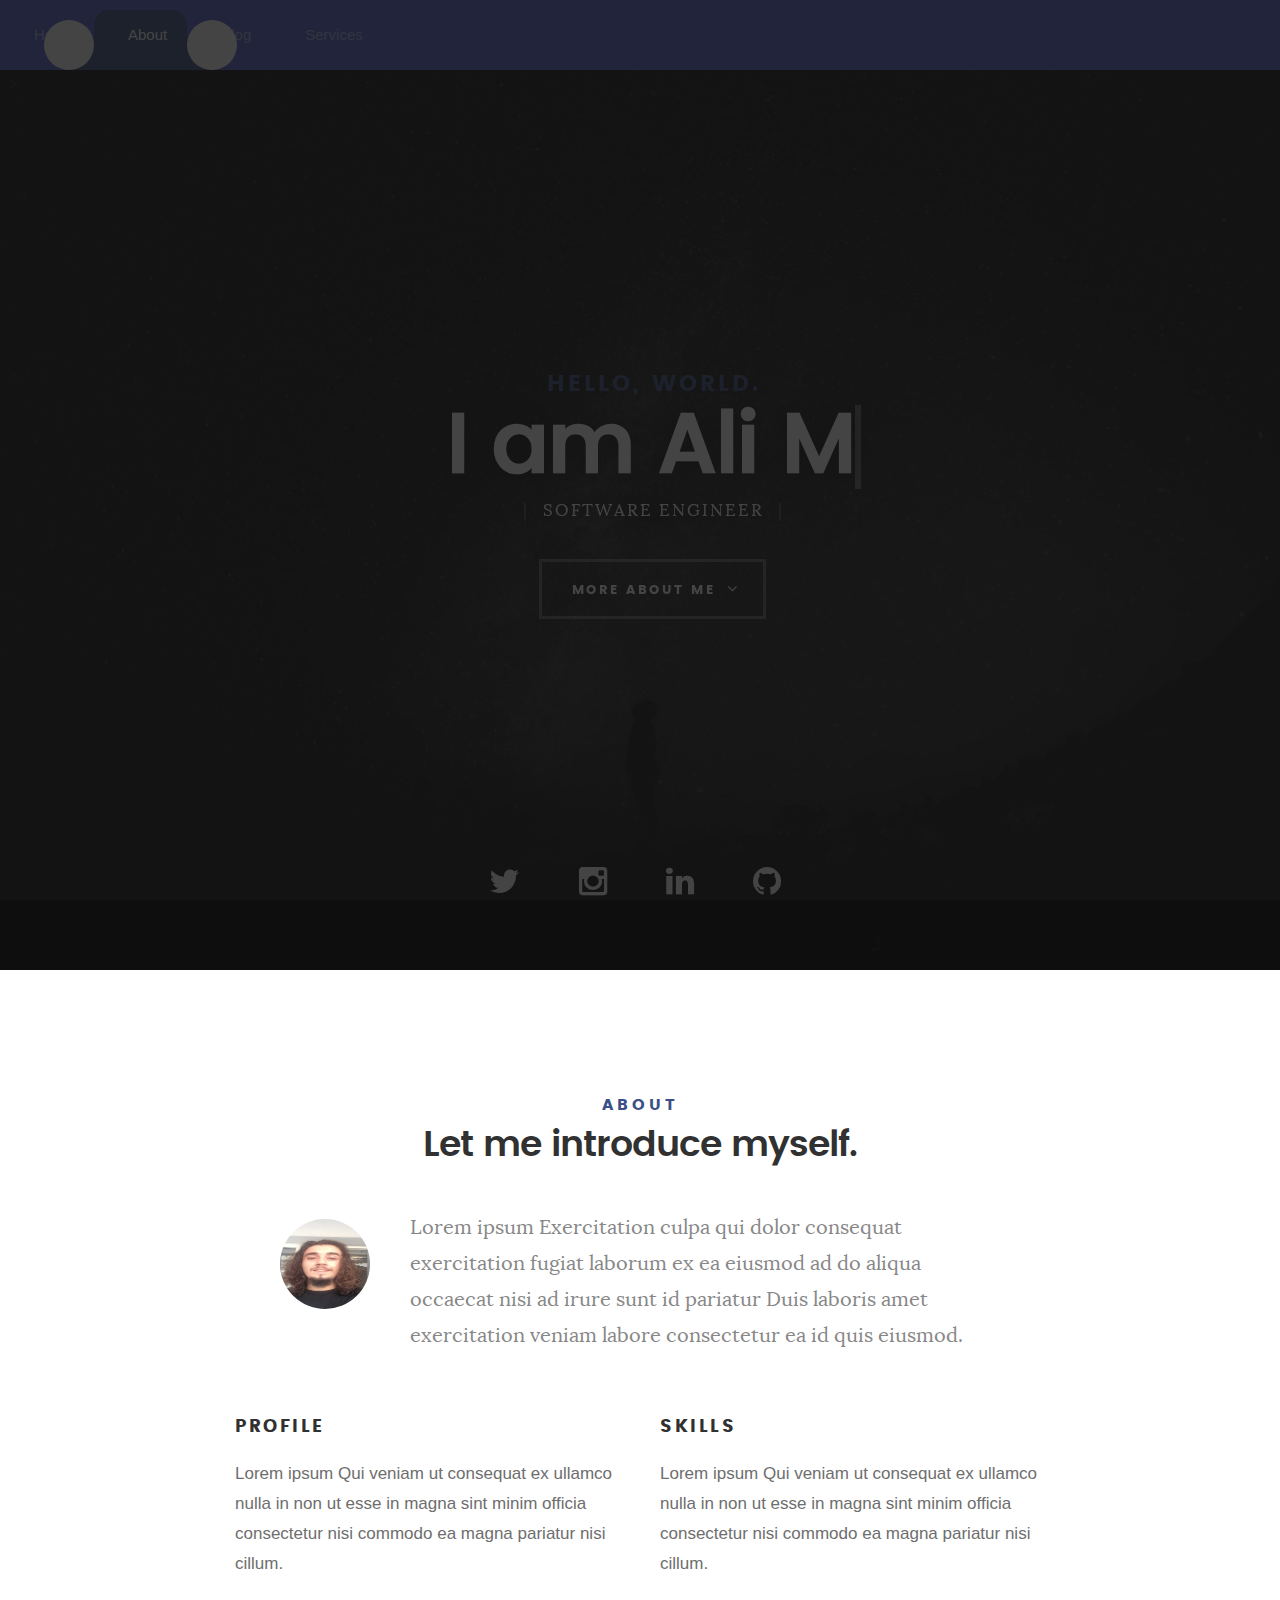
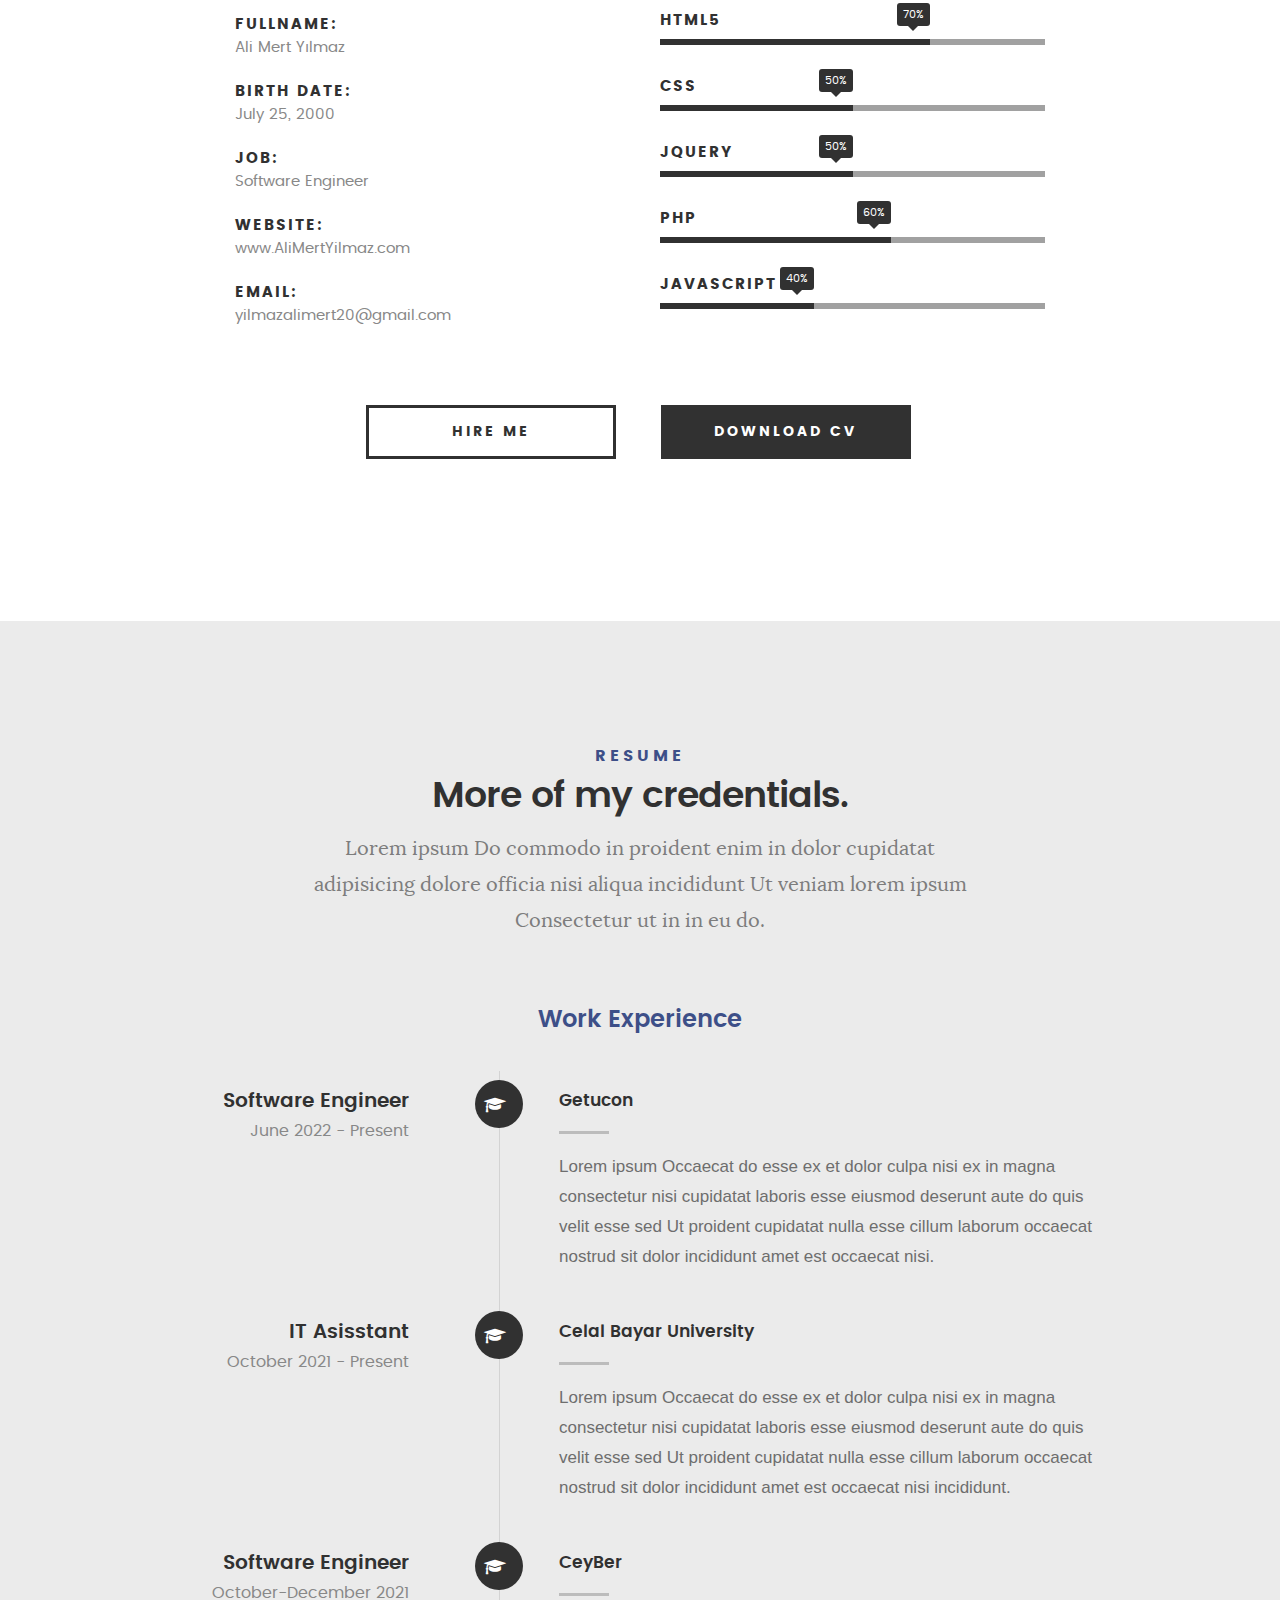
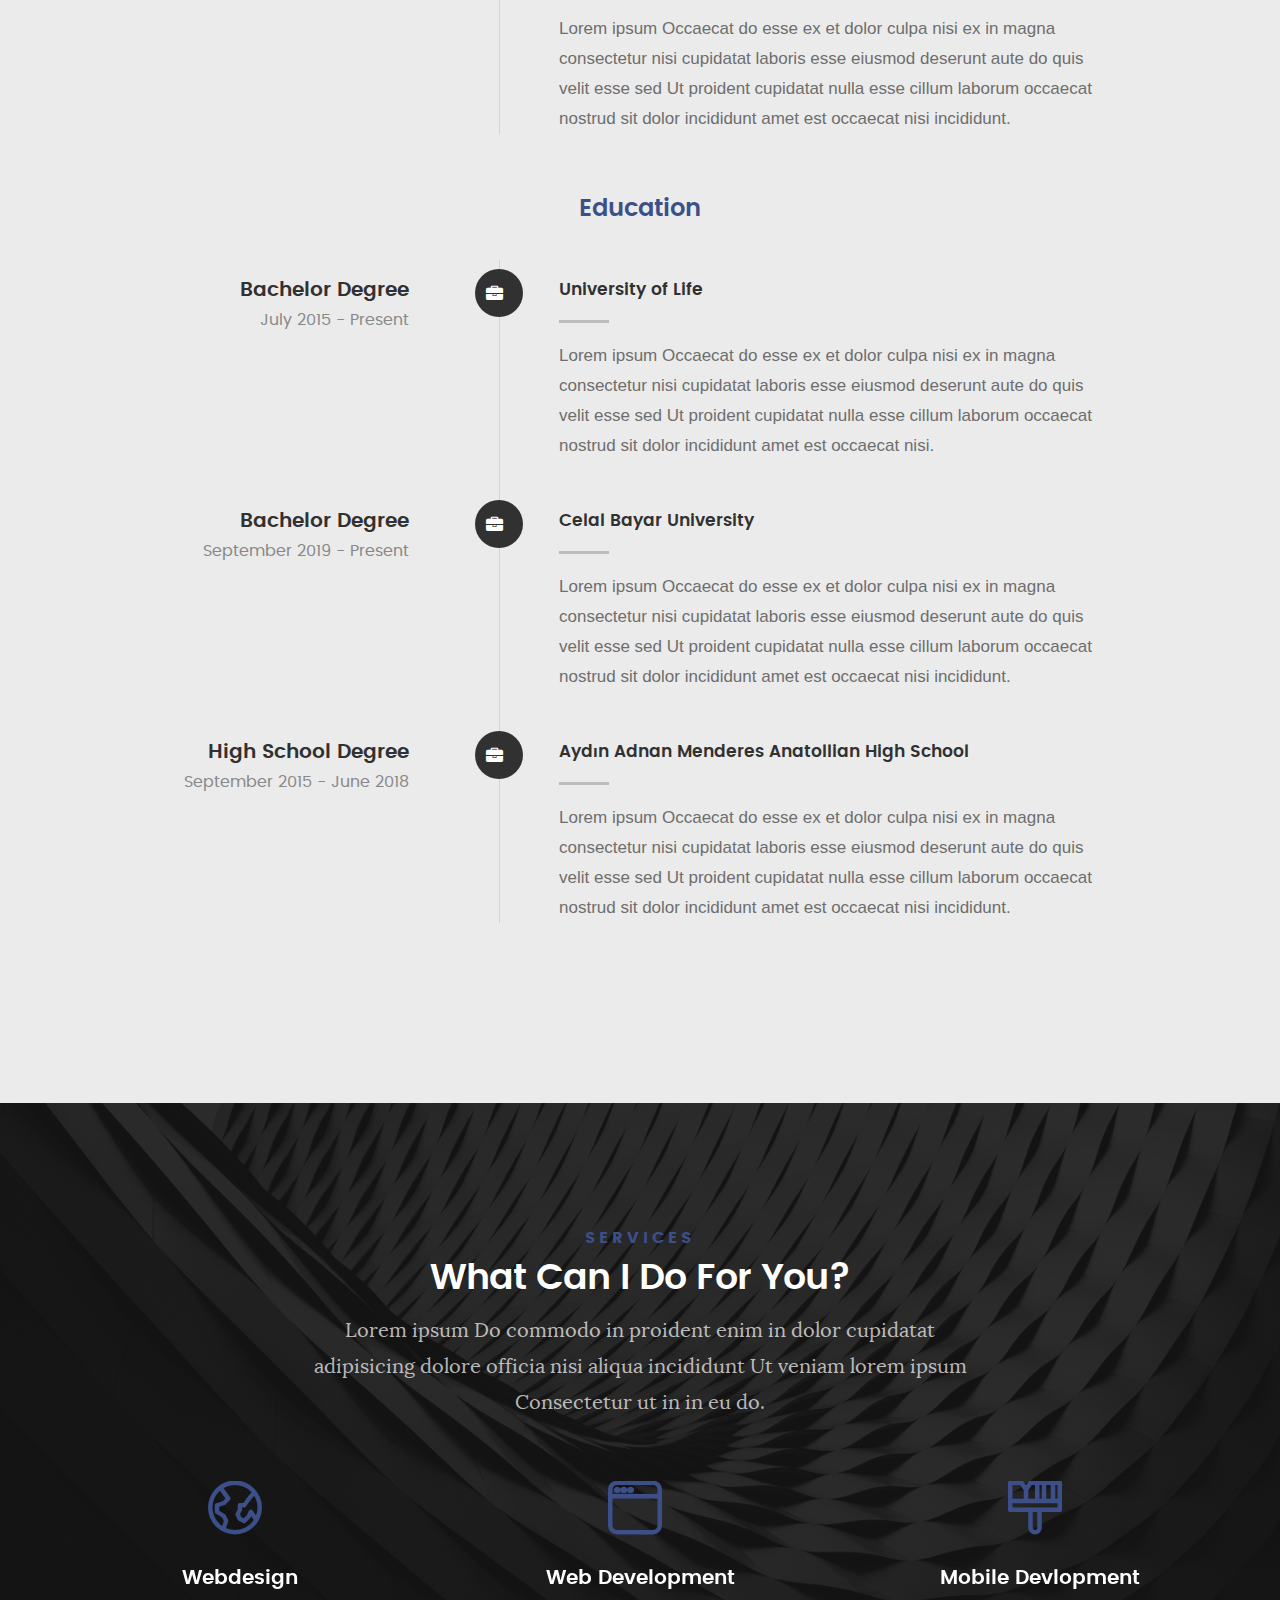
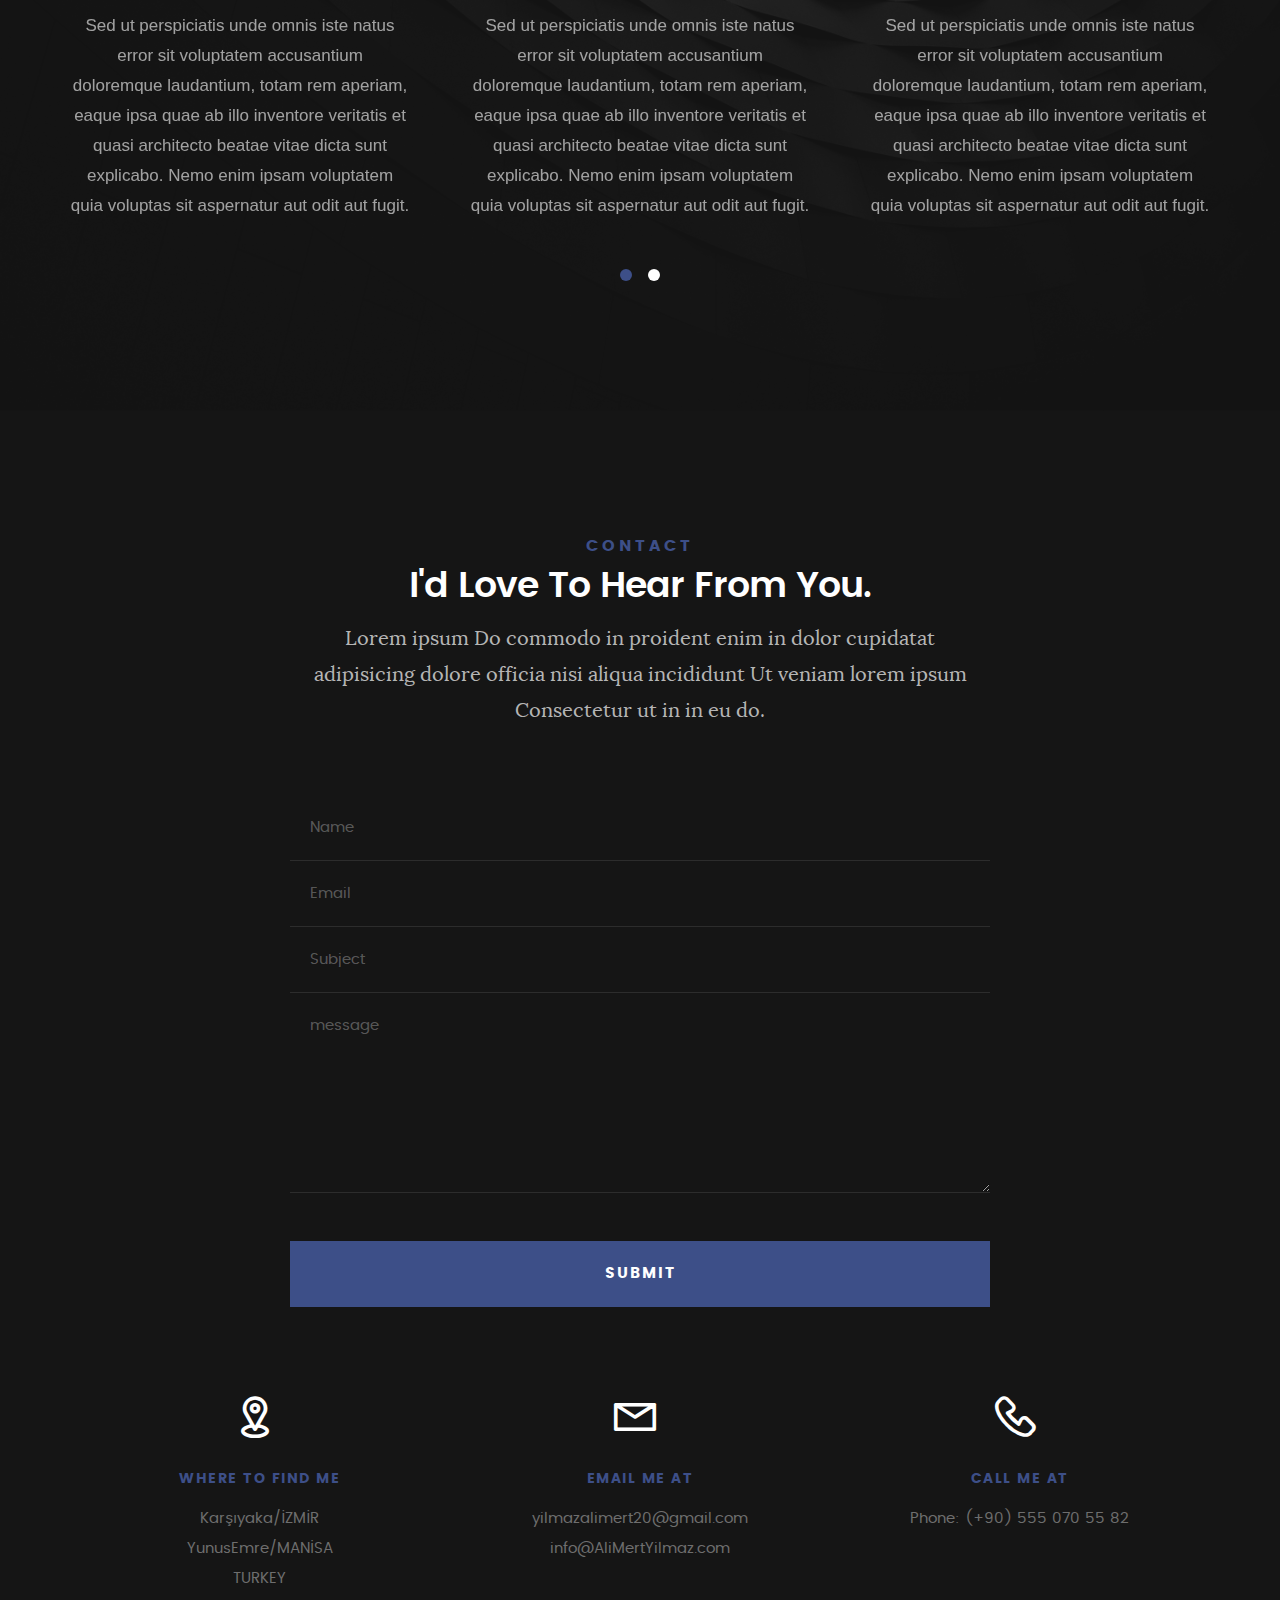
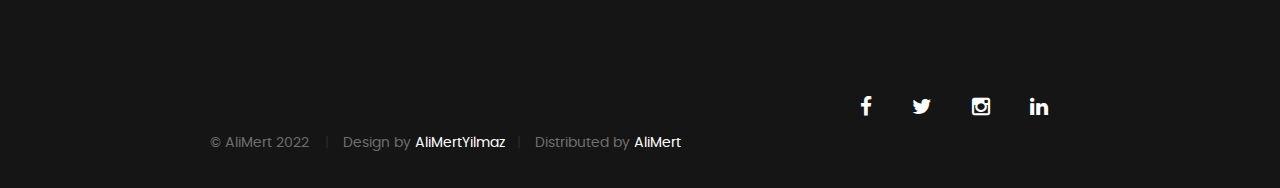
<file: index.html>
<!DOCTYPE html>
<!--[if IE 8 ]><html class="no-js oldie ie8" lang="en"> <![endif]-->
<!--[if IE 9 ]><html class="no-js oldie ie9" lang="en"> <![endif]-->
<!--[if (gte IE 9)|!(IE)]><!--><html class="no-js" lang="en"> <!--<![endif]-->
<head>

   <!--- basic page needs
   ================================================== -->
   <meta charset="utf-8">
	<title>Ali Mert Yılmaz Home</title>
	<meta name="description" content="">  
	<meta name="author" content="">

   <!-- mobile specific metas
   ================================================== -->
	<meta name="viewport" content="width=device-width, initial-scale=1, maximum-scale=1">

 	<!-- CSS
   ================================================== -->
   <link rel="stylesheet" href="css/base.css">  
   <link rel="stylesheet" href="css/main.css">
   <link rel="stylesheet" href="css/vendor.css">    
   <link href="https://unpkg.com/aos@2.3.1/dist/aos.css" rel="stylesheet">

   <!-- script
   ================================================== -->   
	
   <script src="js/modernizr.js"></script>
   <script src="js/pace.min.js"></script>
   <!-- favicons
	================================================== -->
	<link rel="icon" type="image/png" href="#">

</head>

<body id="top">
<!--HEADER-->
<!-- header 
   ================================================== -->
 
    <!-- header-start -->
	<nav class="navbar navbar-expand-custom navbar-mainbg">
       
        <div class="collapse navbar-collapse" id="navbarSupportedContent">
            <ul class="navbar-nav ml-auto">
                <div class="hori-selector"><div class="left"></div><div class="right"></div></div>
                <li class="nav-item">
                    <a class="nav-link" href="javascript:void(0);"><i class="fas fa-tachometer-alt"></i>Home</a>
                </li>
                <li class="nav-item active">
                    <a class="nav-link" href="javascript:void(0);"><i class="far fa-address-book"></i>About</a>
                </li>
                <li class="nav-item">
                    <a class="nav-link" href="javascript:void(0);"><i class="far fa-clone"></i>Blog</a>
                </li>
                <li class="nav-item">
                    <a class="nav-link" href="javascript:void(0);"><i class="far fa-calendar-alt"></i>Services</a>
                </li>
            </ul>
        </div>
    </nav>
    <!-- header-end -->


	<!-- intro section
   ================================================== -->
   <section id="intro" data-aos="fade-left"
   data-aos-offset="500"
   data-aos-easing="ease-in-sine">>   

   	<div class="intro-overlay"></div>	

   	<div class="intro-content">
   		<div class="row">

   			<div class="col-twelve">

	   			<h5>Hello, World.</h5>
	   			<h1>I am
					<span class="txt-rotate" data-period="2000"
						data-rotate='[ "Ali Mert Yılmaz.", "software engineer."]'></span></h1>

	   			<p class="intro-position">
	   				<span>Software Engineer</span> 
	   			</p>

	   			<a class="button stroke smoothscroll" href="#about" title="">More About Me</a>

	   		</div>  
   			
   		</div>   		 		
   	</div> <!-- /intro-content --> 

   	<ul class="intro-social">        
         <li><a href="https://twitter.com/alipertt"><i class="fa fa-twitter"></i></a></li>
         <li><a href="https://www.instagram.com/ali__merwt/"><i class="fa fa-instagram"></i></a></li>
		 <li><a href="https://www.linkedin.com/in/ali-mert/"><i class="fa fa-linkedin"></i></a></li>
		 <li><a href="https://github.com/alimert1"><i class="fa fa-github"></i></a></li>
      </ul> <!-- /intro-social -->      	

   </section> <!-- /intro -->


   <!-- about section
   ================================================== -->
   <section id="about">  

   	<div class="row section-intro">
   		<div class="col-twelve">

   			<h5>About</h5>
   			<h1>Let me introduce myself.</h1>

   			<div class="intro-info">

   				<img src="images/ALİ MERT YILMAZ.jpg" alt="Profile Picture">

   				<p class="lead">Lorem ipsum Exercitation culpa qui dolor consequat exercitation fugiat laborum ex ea eiusmod ad do aliqua occaecat nisi ad irure sunt id pariatur Duis laboris amet exercitation veniam labore consectetur ea id quis eiusmod.</p>
   			</div>   			

   		</div>   		
   	</div> <!-- /section-intro -->

   	<div class="row about-content">

   		<div class="col-six tab-full">

   			<h3>Profile</h3>
   			<p>Lorem ipsum Qui veniam ut consequat ex ullamco nulla in non ut esse in magna sint minim officia consectetur nisi commodo ea magna pariatur nisi cillum.</p>

   			<ul class="info-list">
   				<li>
   					<strong>Fullname:</strong>
   					<span>Ali Mert Yılmaz</span>
   				</li>
   				<li>
   					<strong>Birth Date:</strong>
   					<span>July 25, 2000</span>
   				</li>
   				<li>
   					<strong>Job:</strong>
   					<span>Software Engineer</span>
   				</li>
   				<li>
   					<strong>Website:</strong>
   					<span>www.AliMertYilmaz.com</span>
   				</li>
   				<li>
   					<strong>Email:</strong>
   					<span>yilmazalimert20@gmail.com</span>
   				</li>

   			</ul> <!-- /info-list -->

   		</div>

   		<div class="col-six tab-full">

   			<h3>Skills</h3>
   			<p>Lorem ipsum Qui veniam ut consequat ex ullamco nulla in non ut esse in magna sint minim officia consectetur nisi commodo ea magna pariatur nisi cillum.</p>

				<ul class="skill-bars">
				   <li>
				   	<div class="progress percent70"><span>70%</span></div>
				   	<strong>HTML5</strong>
				   </li>
				   <li>
				   	<div class="progress percent50"><span>50%</span></div>
				   	<strong>CSS</strong>
				   </li>
				   <li>
				   	<div class="progress percent50"><span>50%</span></div>
				   	<strong>JQuery</strong>
				   </li>
				   <li>
				   	<div class="progress percent60"><span>60%</span></div>
				   	<strong>PHP</strong>
				   </li>
				   <li>
					<div class="progress percent40"><span>40%</span></div>
					<strong>Javascript</strong>
				</li>
				</ul> <!-- /skill-bars -->		

   		</div>

   	</div>

   	<div class="row button-section">
   		<div class="col-twelve">
   			<a href="#contact" title="Hire Me" class="button stroke smoothscroll">Hire Me</a>
   			<a href="#" title="Download CV" class="button button-primary">Download CV</a>
   		</div>   		
   	</div>

   </section> <!-- /process-->    


   <!-- resume Section
   ================================================== -->
	<section id="resume" class="grey-section">

		<div class="row section-intro">
   		<div class="col-twelve">

   			<h5>Resume</h5>
   			<h1>More of my credentials.</h1>

   			<p class="lead">Lorem ipsum Do commodo in proident enim in dolor cupidatat adipisicing dolore officia nisi aliqua incididunt Ut veniam lorem ipsum Consectetur ut in in eu do.</p>

   		</div>   		
   	</div> <!-- /section-intro--> 

   	<div class="row resume-timeline">

   		<div class="col-twelve resume-header">

   			<h2>Work Experience</h2>

   		</div> <!-- /resume-header -->

   		<div class="col-twelve">

   			<div class="timeline-wrap">

   				<div class="timeline-block">

	   				<div class="timeline-ico">
	   					<i class="fa fa-graduation-cap"></i>
	   				</div>

	   				<div class="timeline-header">
	   					<h3>Software Engineer</h3>
	   					<p>June 2022 - Present</p>
	   				</div>

	   				<div class="timeline-content">
	   					<h4>Getucon</h4>
	   					<p>Lorem ipsum Occaecat do esse ex et dolor culpa nisi ex in magna consectetur nisi cupidatat laboris esse eiusmod deserunt aute do quis velit esse sed Ut proident cupidatat nulla esse cillum laborum occaecat nostrud sit dolor incididunt amet est occaecat nisi.</p>
	   				</div>

	   			</div> <!-- /timeline-block -->

	   			<div class="timeline-block">

	   				<div class="timeline-ico">
	   					<i class="fa fa-graduation-cap"></i>
	   				</div>

	   				<div class="timeline-header">
	   					<h3>IT Asisstant</h3>
	   					<p>October 2021 - Present</p>
	   				</div>

	   				<div class="timeline-content">
	   					<h4>Celal Bayar University</h4>
	   					<p>Lorem ipsum Occaecat do esse ex et dolor culpa nisi ex in magna consectetur nisi cupidatat laboris esse eiusmod deserunt aute do quis velit esse sed Ut proident cupidatat nulla esse cillum laborum occaecat nostrud sit dolor incididunt amet est occaecat nisi incididunt.</p>
	   				</div>

	   			</div> <!-- /timeline-block -->

	   			<div class="timeline-block">

	   				<div class="timeline-ico">
	   					<i class="fa fa-graduation-cap"></i>
	   				</div>

	   				<div class="timeline-header">
	   					<h3>Software Engineer</h3>
	   					<p>October-December 2021</p>
	   				</div>

	   				<div class="timeline-content">
	   					<h4>CeyBer</h4>
	   					<p>Lorem ipsum Occaecat do esse ex et dolor culpa nisi ex in magna consectetur nisi cupidatat laboris esse eiusmod deserunt aute do quis velit esse sed Ut proident cupidatat nulla esse cillum laborum occaecat nostrud sit dolor incididunt amet est occaecat nisi incididunt.</p>
	   				</div>

	   			</div> <!-- /timeline-block -->

   			</div> <!-- /timeline-wrap -->   			

   		</div> <!-- /col-twelve -->
   		
   	</div> <!-- /resume-timeline -->
   	
   	<div class="row resume-timeline">

   		<div class="col-twelve resume-header">

   			<h2>Education</h2>

   		</div> <!-- /resume-header -->

   		<div class="col-twelve">

   			<div class="timeline-wrap">

   				<div class="timeline-block">

	   				<div class="timeline-ico">
	   					<i class="fa fa-briefcase"></i>
	   				</div>

	   				<div class="timeline-header">
	   					<h3>Bachelor Degree</h3>
	   					<p>July 2015 - Present</p>
	   				</div>

	   				<div class="timeline-content">
	   					<h4>University of Life</h4>
	   					<p>Lorem ipsum Occaecat do esse ex et dolor culpa nisi ex in magna consectetur nisi cupidatat laboris esse eiusmod deserunt aute do quis velit esse sed Ut proident cupidatat nulla esse cillum laborum occaecat nostrud sit dolor incididunt amet est occaecat nisi.</p>
	   				</div>

	   			</div> <!-- /timeline-block -->

	   			<div class="timeline-block">

	   				<div class="timeline-ico">
	   					<i class="fa fa-briefcase"></i>
	   				</div>

	   				<div class="timeline-header">
	   					<h3>Bachelor Degree</h3>
	   					<p>September 2019 - Present</p>
	   				</div>

	   				<div class="timeline-content">
	   					<h4>Celal Bayar University</h4>
	   					<p>Lorem ipsum Occaecat do esse ex et dolor culpa nisi ex in magna consectetur nisi cupidatat laboris esse eiusmod deserunt aute do quis velit esse sed Ut proident cupidatat nulla esse cillum laborum occaecat nostrud sit dolor incididunt amet est occaecat nisi incididunt.</p>
	   				</div>

	   			</div> <!-- /timeline-block -->

	   			<div class="timeline-block">

	   				<div class="timeline-ico">
	   					<i class="fa fa-briefcase"></i>
	   				</div>

	   				<div class="timeline-header">
	   					<h3>High School Degree</h3>
	   					<p>September 2015 - June 2018</p>
	   				</div>

	   				<div class="timeline-content">
	   					<h4>Aydın Adnan Menderes Anatollian High School</h4>
	   					<p>Lorem ipsum Occaecat do esse ex et dolor culpa nisi ex in magna consectetur nisi cupidatat laboris esse eiusmod deserunt aute do quis velit esse sed Ut proident cupidatat nulla esse cillum laborum occaecat nostrud sit dolor incididunt amet est occaecat nisi incididunt.</p>
	   				</div>

	   			</div> <!-- /timeline-block -->

   			</div> <!-- /timeline-wrap -->   			

   		</div> <!-- /col-twelve -->
   		
   	</div> <!-- /resume-timeline -->
		
	</section> <!-- /features -->


	

	
	<!-- services Section
   ================================================== -->
	<section id="services">

		<div class="overlay"></div>

		<div class="row section-intro">
   		<div class="col-twelve">

   			<h5>Services</h5>
   			<h1>What Can I Do For You?</h1>

   			<p class="lead">Lorem ipsum Do commodo in proident enim in dolor cupidatat adipisicing dolore officia nisi aliqua incididunt Ut veniam lorem ipsum Consectetur ut in in eu do.</p>

   		</div>   		
   	</div> <!-- /section-intro -->

   	<div class="row services-content">

   		<div id="owl-slider" class="owl-carousel services-list">

	      	<div class="service">	

	      		<span class="icon"><i class="icon-earth"></i></span>            

	            <div class="service-content">	

	            	 <h3>Webdesign</h3>

		            <p class="desc">Sed ut perspiciatis unde omnis iste natus error sit voluptatem accusantium doloremque laudantium, totam rem aperiam, eaque ipsa quae ab illo inventore veritatis et quasi architecto beatae vitae dicta sunt explicabo. Nemo enim ipsam voluptatem quia voluptas sit aspernatur aut odit aut fugit.
	         		</p>
	         		
	         	</div> 	         	 

				</div> <!-- /service -->

				<div class="service">	

					<span class="icon"><i class="icon-window"></i></span>                          

	            <div class="service-content">	

	            	<h3>Web Development</h3>  

		            <p class="desc">Sed ut perspiciatis unde omnis iste natus error sit voluptatem accusantium doloremque laudantium, totam rem aperiam, eaque ipsa quae ab illo inventore veritatis et quasi architecto beatae vitae dicta sunt explicabo. Nemo enim ipsam voluptatem quia voluptas sit aspernatur aut odit aut fugit.
	         		</p>

	            </div>	                          

			   </div> <!-- /service -->

			   <div class="service">

			   	<span class="icon"><i class="icon-paint-brush"></i></span>		            

	            <div class="service-content">

	            	<h3>Mobile Devlopment</h3>

		            <p class="desc">Sed ut perspiciatis unde omnis iste natus error sit voluptatem accusantium doloremque laudantium, totam rem aperiam, eaque ipsa quae ab illo inventore veritatis et quasi architecto beatae vitae dicta sunt explicabo. Nemo enim ipsam voluptatem quia voluptas sit aspernatur aut odit aut fugit.
	        			</p> 

	            </div> 	            	               

			   </div> <!-- /service -->

				<div class="service">

					<span class="icon"><i class="icon-toggles"></i></span>	              

	            <div class="service-content">

	            	<h3>Falan Filan</h3>

		            <p class="desc">Sed ut perspiciatis unde omnis iste natus error sit voluptatem accusantium doloremque laudantium, totam rem aperiam, eaque ipsa quae ab illo inventore veritatis et quasi architecto beatae vitae dicta sunt explicabo. Nemo enim ipsam voluptatem quia voluptas sit aspernatur aut odit aut fugit.
	         		</p> 
	         		
	            </div>                

				</div> <!-- /service -->

			   <div class="service">

			   	<span class="icon"><i class="icon-image"></i></span>	            

	            <div class="service-content">

	            	<h3>Graphics Design</h3>

		            <p class="desc">Sed ut perspiciatis unde omnis iste natus error sit voluptatem accusantium doloremque laudantium, totam rem aperiam, eaque ipsa quae ab illo inventore veritatis et quasi architecto beatae vitae dicta sunt explicabo. Nemo enim ipsam voluptatem quia voluptas sit aspernatur aut odit aut fugit.
	        			</p> 

	            </div>	               

			   </div> <!-- /service -->

			   <div class="service">

			   	<span class="icon"><i class="icon-chat"></i></span>	   	           

	            <div class="service-content">

	            	 <h3>Consultancy</h3>

		            <p class="desc">Sed ut perspiciatis unde omnis iste natus error sit voluptatem accusantium doloremque laudantium, totam rem aperiam, eaque ipsa quae ab illo inventore veritatis et quasi architecto beatae vitae dicta sunt explicabo. Nemo enim ipsam voluptatem quia voluptas sit aspernatur aut odit aut fugit.
	        			</p> 
	        			
	            </div>	               

			   </div> <!-- /service -->

	      </div> <!-- /services-list -->
   		
   	</div> <!-- /services-content -->
		
	</section> <!-- /services -->	


	

	
   <!-- contact
   ================================================== -->
	<section id="contact">

		<div class="row section-intro">
   		<div class="col-twelve">

   			<h5>Contact</h5>
   			<h1>I'd Love To Hear From You.</h1>

   			<p class="lead">Lorem ipsum Do commodo in proident enim in dolor cupidatat adipisicing dolore officia nisi aliqua incididunt Ut veniam lorem ipsum Consectetur ut in in eu do.</p>

   		</div> 
   	</div> <!-- /section-intro -->

   	<div class="row contact-form">

   		<div class="col-twelve">

            <!-- form -->
            <form name="contactForm" id="contactForm" method="post" action="">
      			<fieldset>

                  <div class="form-field">
 						   <input name="contactName" type="text" id="contactName" placeholder="Name" value="" minlength="2" required="">
                  </div>
                  <div class="form-field">
	      			   <input name="contactEmail" type="email" id="contactEmail" placeholder="Email" value="" required="">
	               </div>
                  <div class="form-field">
	     				   <input name="contactSubject" type="text" id="contactSubject" placeholder="Subject" value="">
	               </div>                       
                  <div class="form-field">
	                 	<textarea name="contactMessage" id="contactMessage" placeholder="message" rows="10" cols="50" required=""></textarea>
	               </div>                      
                 <div class="form-field">
                     <button class="submitform">Submit</button>
                     <div id="submit-loader">
                        <div class="text-loader">Sending...</div>                             
       				      <div class="s-loader">
								  	<div class="bounce1"></div>
								  	<div class="bounce2"></div>
								  	<div class="bounce3"></div>
								</div>
							</div>
                  </div>

      			</fieldset>
      		</form> <!-- Form End -->

            <!-- contact-warning -->
            <div id="message-warning">            	
            </div>            
            <!-- contact-success -->
      		<div id="message-success">
               <i class="fa fa-check"></i>Your message was sent, thank you!<br>
      		</div>

         </div> <!-- /col-twelve -->
   		
   	</div> <!-- /contact-form -->

   	<div class="row contact-info">

   		<div class="col-four tab-full">

   			<div class="icon">
   				<i class="icon-pin"></i>
   			</div>

   			<h5>Where to find me</h5>

   			<p>
            Karşıyaka/İZMİR<br>
            YunusEmre/MANİSA<br>
            TURKEY
            </p>

   		</div>

   		<div class="col-four tab-full collapse">

   			<div class="icon">
   				<i class="icon-mail"></i>
   			</div>

   			<h5>Email Me At</h5>

   			<p>yilmazalimert20@gmail.com<br>
			   	info@AliMertYilmaz.com			     
			   </p>

   		</div>

   		<div class="col-four tab-full">

   			<div class="icon">
   				<i class="icon-phone"></i>
   			</div>

   			<h5>Call Me At</h5>

   			<p>Phone: (+90) 555 070 55 82</p>

   		</div>
   		
   	</div> <!-- /contact-info -->
		
	</section> <!-- /contact -->


   <!-- footer
   ================================================== -->

   <footer>
     	<div class="row">

     		<div class="col-six tab-full pull-right social">

     			<ul class="footer-social">        
			      <li><a href="#"><i class="fa fa-facebook"></i></a></li>
			      <li><a href="#"><i class="fa fa-twitter"></i></a></li>
			      <li><a href="#"><i class="fa fa-instagram"></i></a></li>
				  <li><a href="#"><i class="fa fa-linkedin"></i></a></li>
			   </ul> 
	      		
	      </div>

      	<div class="col-eight tab-full">
	      	<div class="copyright">
		        	<span>© AliMert 2022 </span> 
		        	<span>Design by <a href="#">AliMertYilmaz</a></span> 
		        	<span>Distributed by <a href="#">AliMert</a></span>	         	
		         </div>		                  
	      	</div>

	      	<div id="go-top">
		         <a class="smoothscroll" title="Back to Top" href="#top"><i class="fa fa-long-arrow-up"></i></a>
		      </div>

      	</div> <!-- /row -->     	
   </footer>  

   <div id="preloader"> 
    	<div id="loader"></div>
   </div> 

   <!-- Java Script
   ================================================== --> 
   <script src="js/jquery-2.1.3.min.js"></script>
   <script src="js/plugins.js"></script>
   <script src="js/main.js"></script>

   <script src="https://unpkg.com/aos@2.3.1/dist/aos.js"></script>

<script>
	AOS.init();
</script>

</body>

</html>
</file>
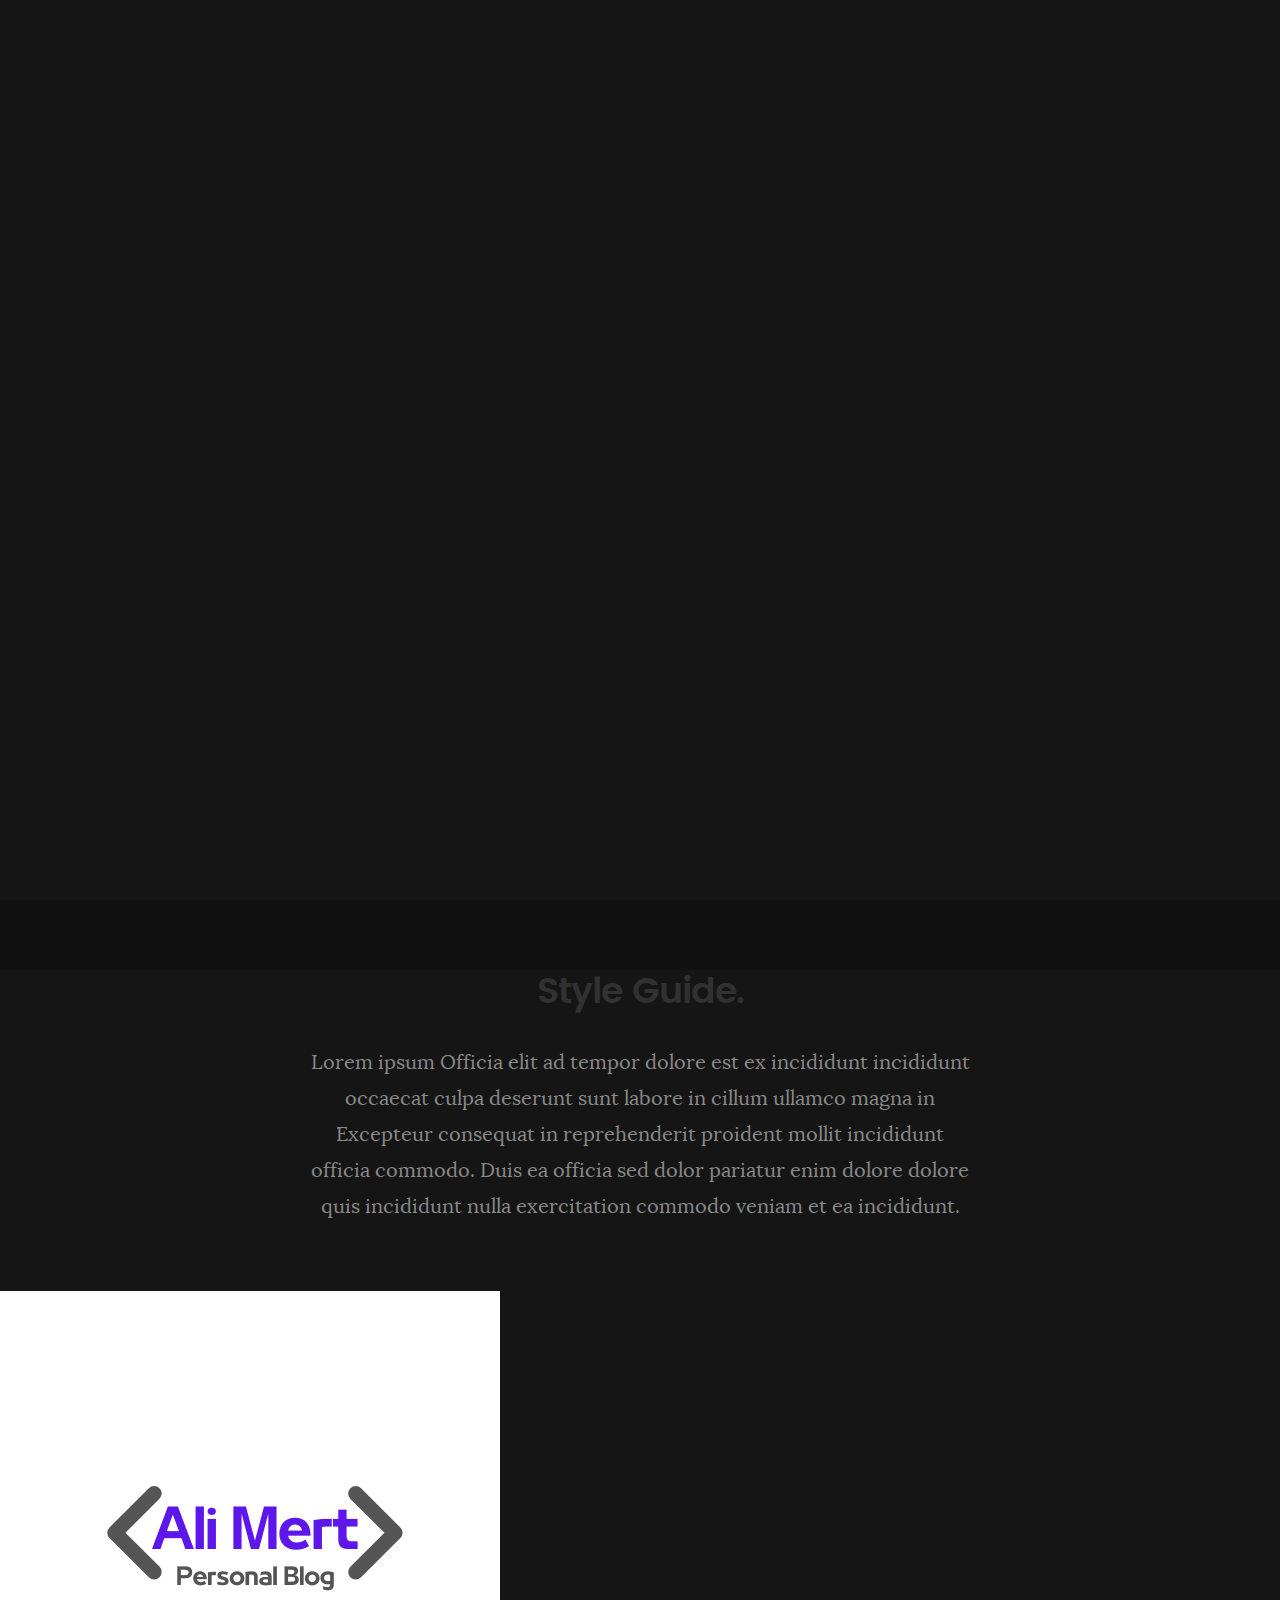
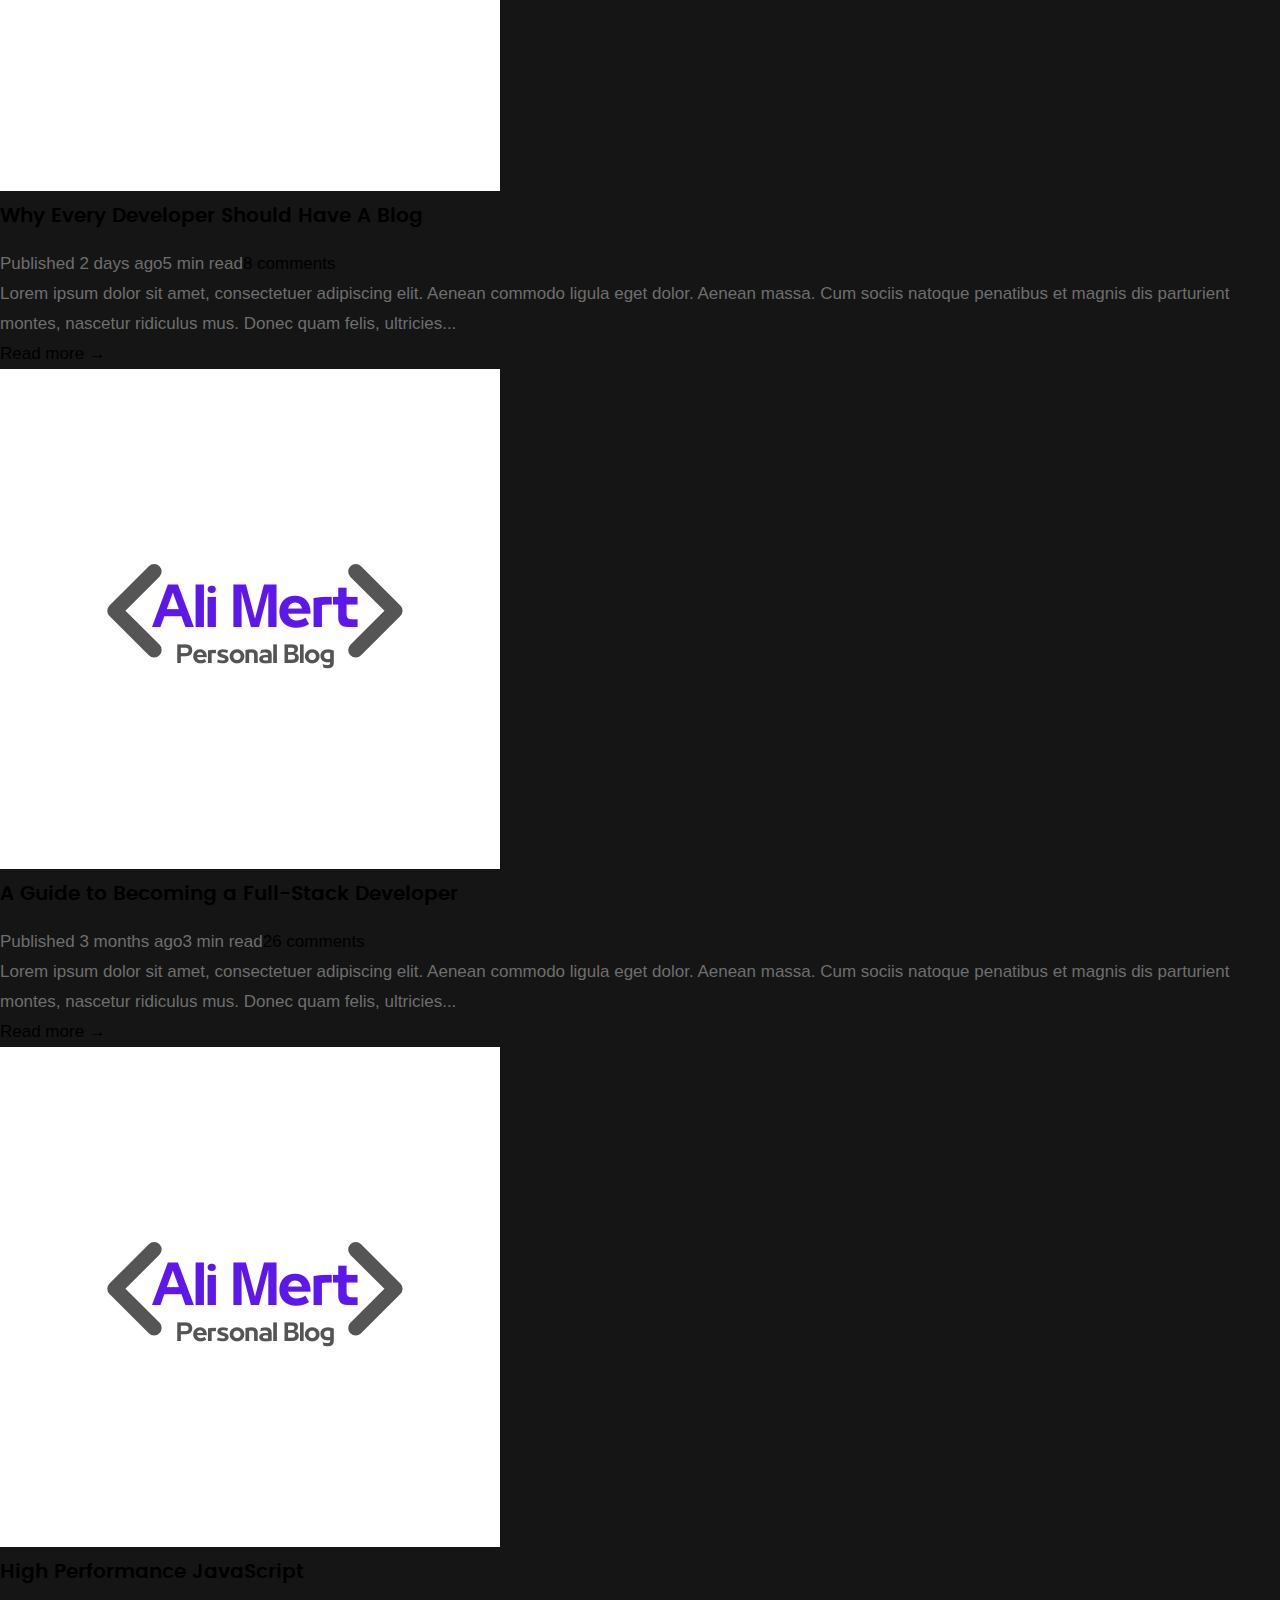
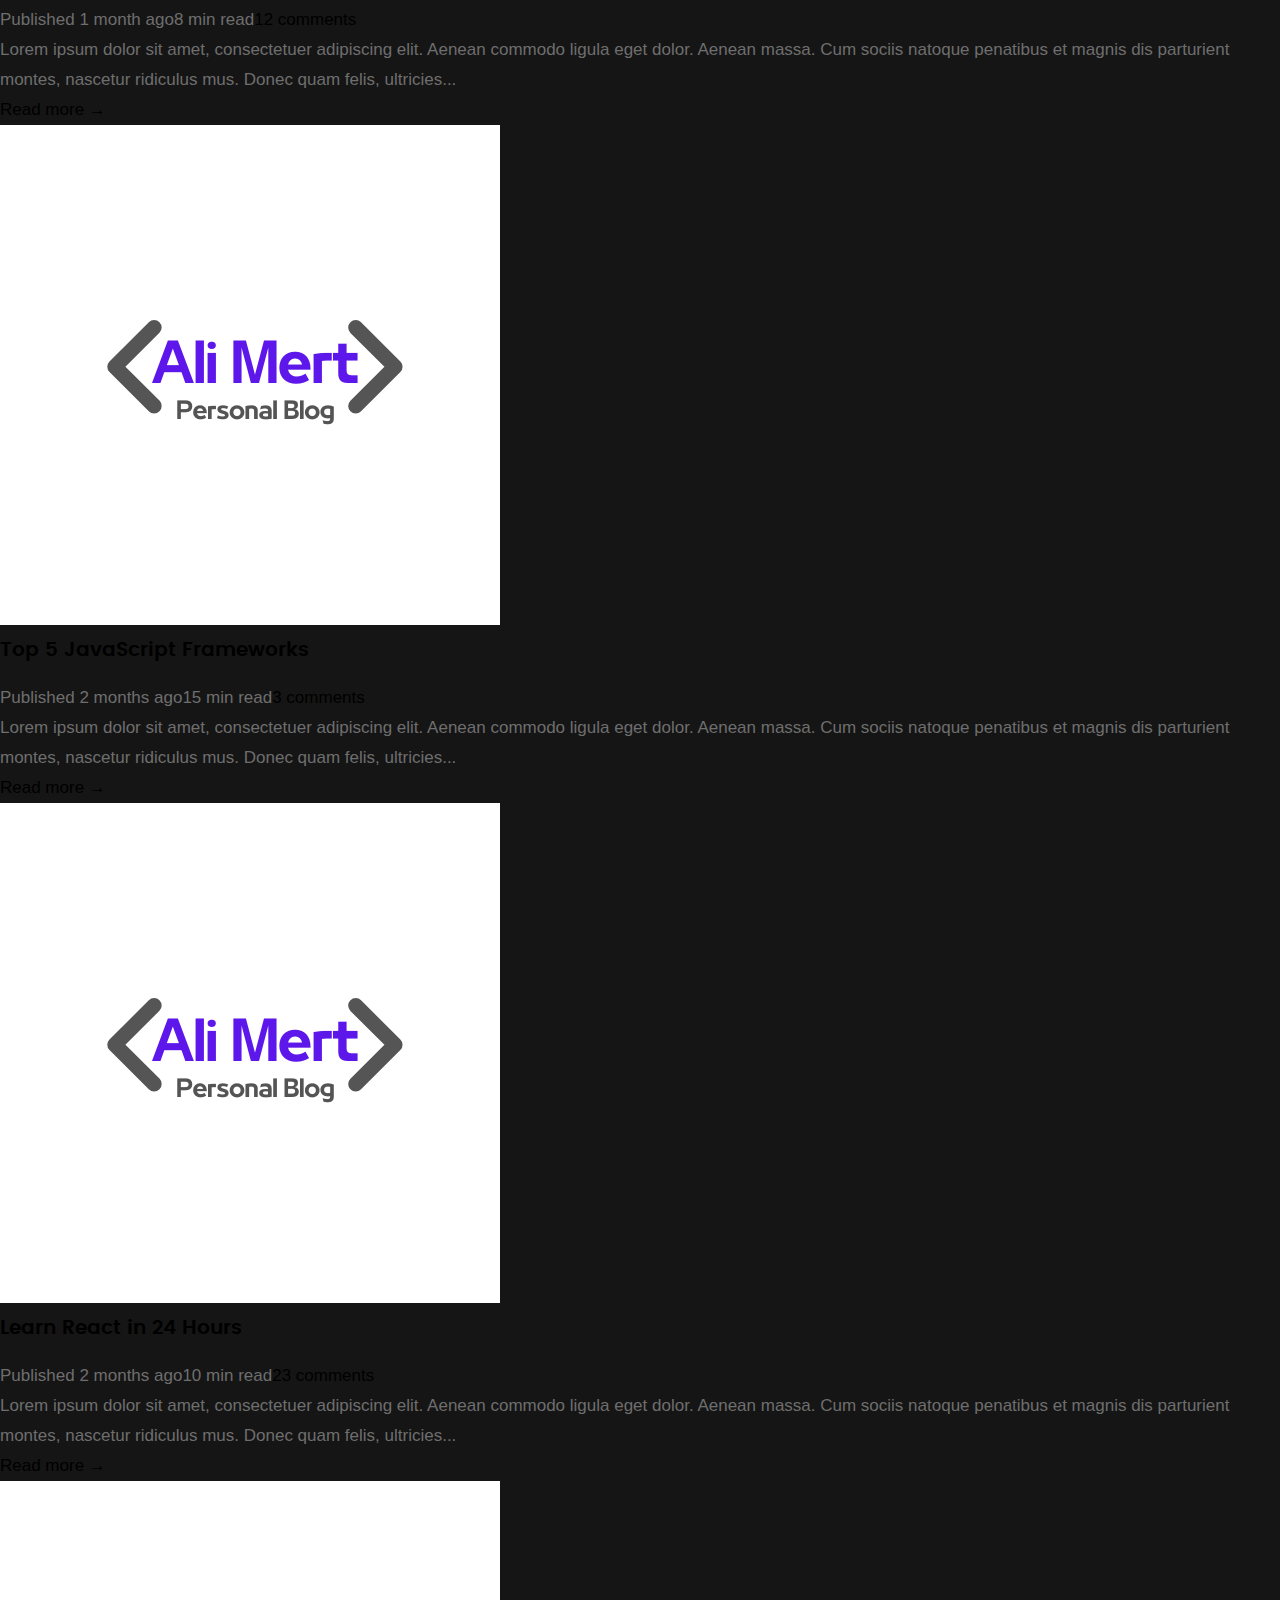
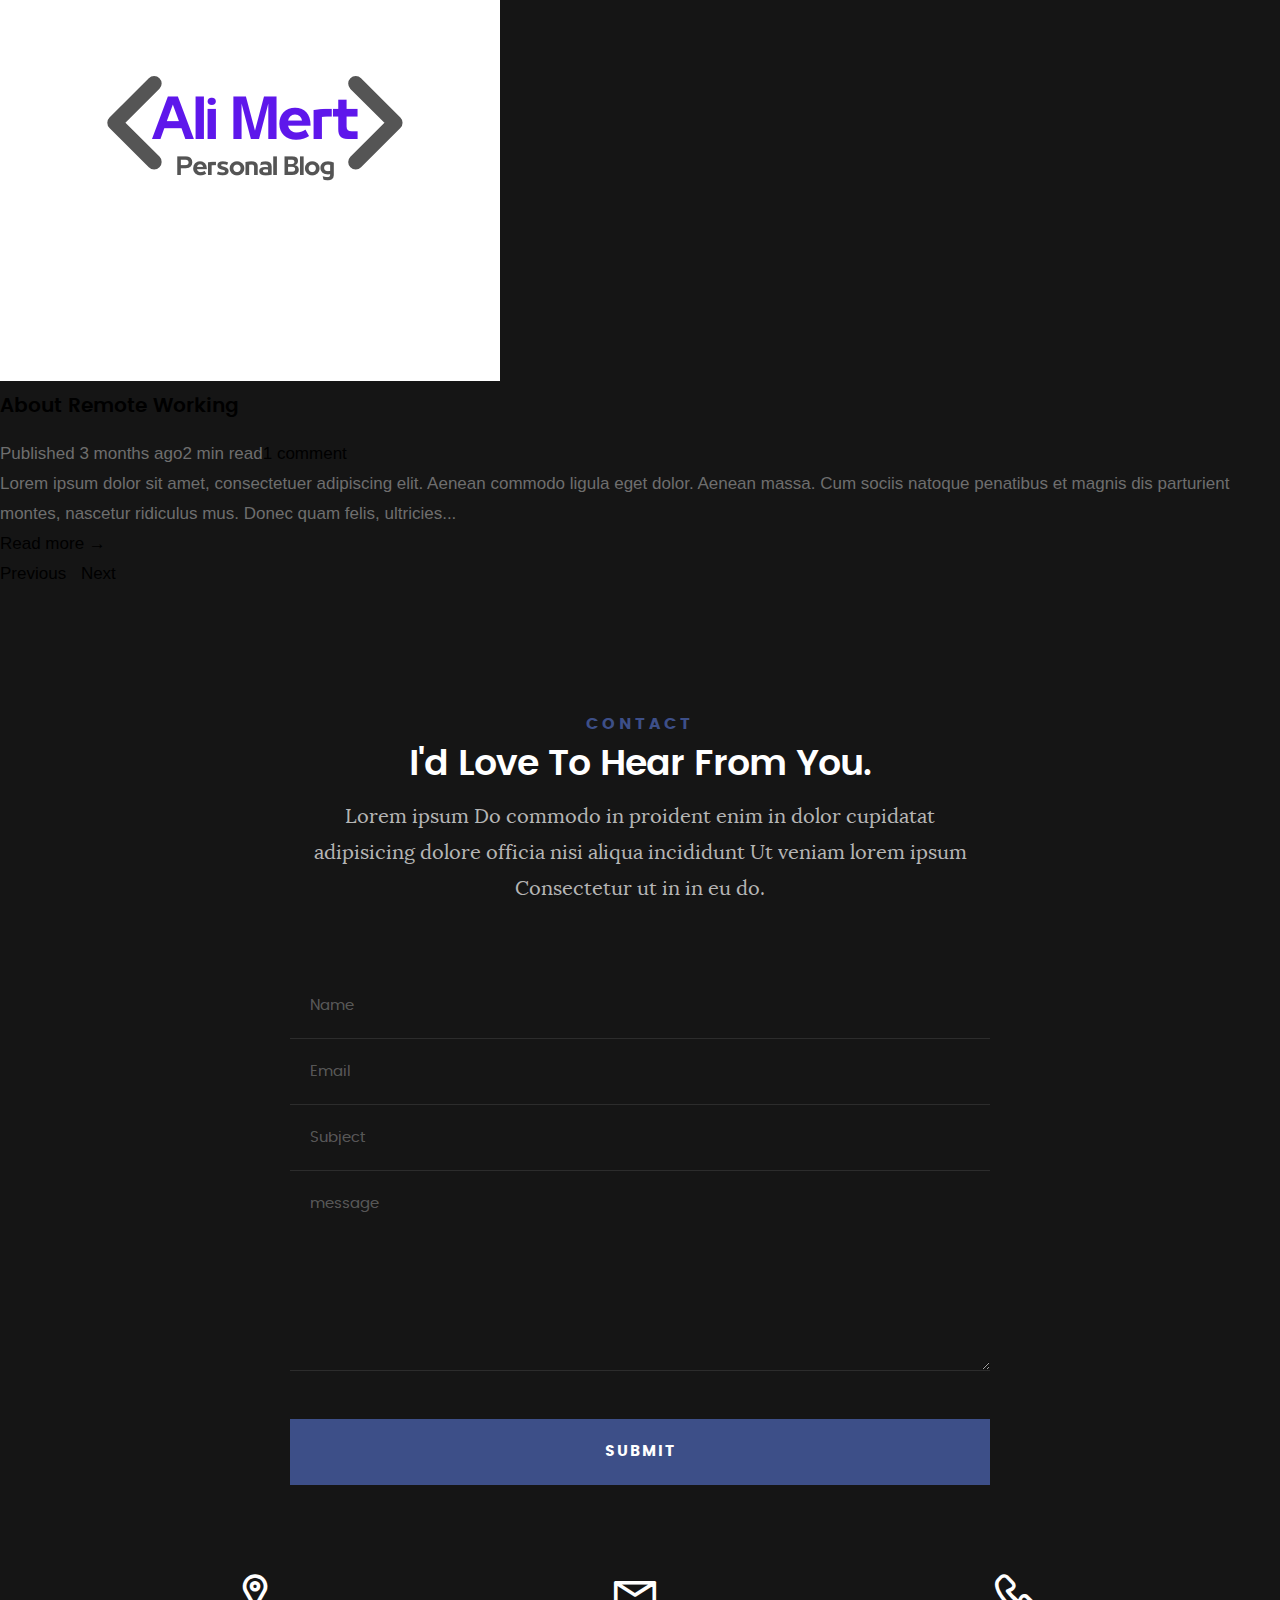
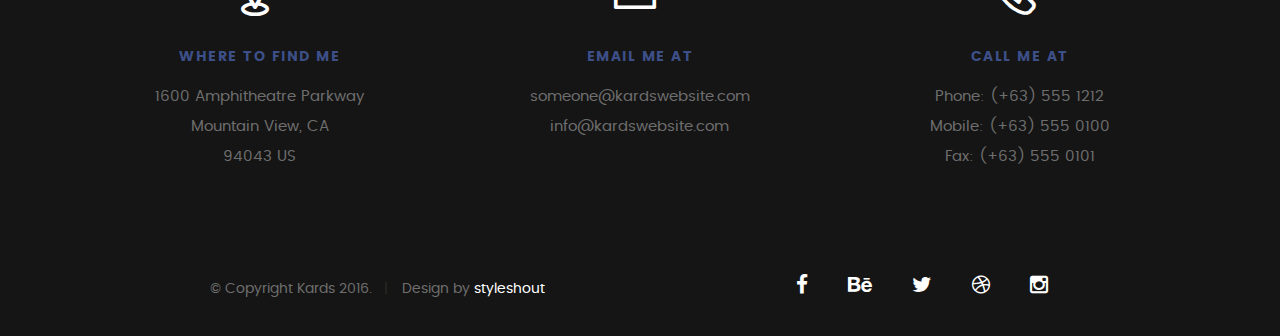
<file: blog.html>
<!DOCTYPE html>
<!--[if IE 8 ]><html class="no-js oldie ie8" lang="en"> <![endif]-->
<!--[if IE 9 ]><html class="no-js oldie ie9" lang="en"> <![endif]-->
<!--[if (gte IE 9)|!(IE)]><!--><html class="no-js" lang="en"> <!--<![endif]-->
<head>

   <!--- basic page needs
   ================================================== -->
   <meta charset="utf-8">
	<title>Ali Mert Yılmaz Home</title>
	<meta name="description" content="">  
	<meta name="author" content="">

   <!-- mobile specific metas
   ================================================== -->
	<meta name="viewport" content="width=device-width, initial-scale=1, maximum-scale=1">

 	<!-- CSS
   ================================================== -->
   <link rel="stylesheet" href="css/base.css">  
   <link rel="stylesheet" href="css/main.css">
   <link rel="stylesheet" href="css/vendor.css">    
   <link href="https://unpkg.com/aos@2.3.1/dist/aos.css" rel="stylesheet">

   <!-- script
   ================================================== -->   
	<script src="js/modernizr.js"></script>
	<script src="js/pace.min.js"></script>

   <!-- favicons
	================================================== -->
	<link rel="icon" type="image/png" href="#">

</head>

<body id="top">
<!--HEADER-->
<!-- header 
   ================================================== -->
 
    <!-- header-start -->
	<nav class="navbar navbar-expand-custom navbar-mainbg">
       
        <div class="collapse navbar-collapse" id="navbarSupportedContent">
            <ul class="navbar-nav ml-auto">
                <div class="hori-selector"><div class="left"></div><div class="right"></div></div>
                <li class="nav-item">
                    <a class="nav-link" href="javascript:void(0);"><i class="fas fa-tachometer-alt"></i>Home</a>
                </li>
                <li class="nav-item active">
                    <a class="nav-link" href="javascript:void(0);"><i class="far fa-address-book"></i>About</a>
                </li>
                <li class="nav-item">
                    <a class="nav-link" href="javascript:void(0);"><i class="far fa-clone"></i>Components</a>
                </li>
                <li class="nav-item">
                    <a class="nav-link" href="javascript:void(0);"><i class="far fa-calendar-alt"></i>Calendar</a>
                </li>
                <li class="nav-item">
                    <a class="nav-link" href="javascript:void(0);"><i class="far fa-chart-bar"></i>Charts</a>
                </li>
                <li class="nav-item">
                    <a class="nav-link" href="javascript:void(0);"><i class="far fa-copy"></i>Documents</a>
                </li>
            </ul>
        </div>
    </nav>
    <!-- header-end -->


	<!-- intro section
   ================================================== -->
   <section id="intro">   

   	<div class="intro-overlay"></div>	

   	<div class="intro-content">
   		<div class="row">

   			<div class="col-twelve">

	   			<h5>Hello, World.</h5>
	   			<h1>I am
					<span class="txt-rotate" data-period="2000"
						data-rotate='[ "Ali Mert Yılmaz.", "software engineer."]'></span></h1>

	   			<p class="intro-position">
	   				<span>Software Engineer</span> 
	   			</p>

	   			<a class="button stroke smoothscroll" href="#about" title="">More About Me</a>

	   		</div>  
   			
   		</div>   		 		
   	</div> <!-- /intro-content --> 

   	<ul class="intro-social">        
         <li><a href="https://twitter.com/alipertt"><i class="fa fa-twitter"></i></a></li>
         <li><a href="https://www.instagram.com/ali__merwt/"><i class="fa fa-instagram"></i></a></li>
		 <li><a href="https://www.linkedin.com/in/ali-mert/"><i class="fa fa-linkedin"></i></a></li>
		 <li><a href="https://github.com/alimert1"><i class="fa fa-github"></i></a></li>
      </ul> <!-- /intro-social -->      	

   </section> <!-- /intro -->


   <!-- Style Demo
   ================================================== -->
   <section id="styles">

   	<div class="row section-intro">

   		<div class="col-twelve">

   			<h1>Style Guide.</h1>
			<p>
				
			</p>

   			<p class="lead">Lorem ipsum Officia elit ad tempor dolore est ex incididunt incididunt occaecat culpa deserunt sunt labore in cillum ullamco magna in Excepteur consequat in reprehenderit proident mollit incididunt officia commodo.
   			Duis ea officia sed dolor pariatur enim dolore dolore quis incididunt nulla exercitation commodo veniam et ea incididunt.</p>   			

   		</div>

     	</div> <!-- /row -->




		<!--blog deneme-->
	</section>
	<section class="blog-list px-3 py-5 p-md-5">
		<div class="container">
			<div class="item mb-5">
				<div class="media">
					<img class="mr-3 img-fluid post-thumb d-none d-md-flex" src="/images/alimertlogo.png" alt="image">
					<div class="media-body">
						<h3 class="title mb-1"><a href="#">Why Every Developer Should Have A Blog</a></h3>
						<div class="meta mb-1"><span class="date">Published 2 days ago</span><span class="time">5 min read</span><span class="comment"><a href="#">8 comments</a></span></div>
						<div class="intro">Lorem ipsum dolor sit amet, consectetuer adipiscing elit. Aenean commodo ligula eget dolor. Aenean massa. Cum sociis natoque penatibus et magnis dis parturient montes, nascetur ridiculus mus. Donec quam felis, ultricies...</div>
						<a class="more-link" href="#">Read more &rarr;</a>
					</div><!--//media-body-->
				</div><!--//media-->
			</div><!--//item-->
			<div class="item mb-5">
				<div class="media">
					<img class="mr-3 img-fluid post-thumb d-none d-md-flex" src="/images/alimertlogo.png" alt="image">
					<div class="media-body">
						<h3 class="title mb-1"><a href="#">A Guide to Becoming a Full-Stack Developer</a></h3>
						<div class="meta mb-1"><span class="date">Published 3 months ago</span><span class="time">3 min read</span><span class="comment"><a href="#">26 comments</a></span></div>
						<div class="intro">Lorem ipsum dolor sit amet, consectetuer adipiscing elit. Aenean commodo ligula eget dolor. Aenean massa. Cum sociis natoque penatibus et magnis dis parturient montes, nascetur ridiculus mus. Donec quam felis, ultricies...</div>
						<a class="more-link" href="#">Read more &rarr;</a>
					</div><!--//media-body-->
				</div><!--//media-->
			</div><!--//item-->
			
			<div class="item mb-5">
				<div class="media">
					<img class="mr-3 img-fluid post-thumb d-none d-md-flex" src="/images/alimertlogo.png" alt="image">
					<div class="media-body">
						<h3 class="title mb-1"><a href="#">High Performance JavaScript</a></h3>
						<div class="meta mb-1"><span class="date">Published 1 month ago</span><span class="time">8 min read</span><span class="comment"><a href="#">12 comments</a></span></div>
						<div class="intro">Lorem ipsum dolor sit amet, consectetuer adipiscing elit. Aenean commodo ligula eget dolor. Aenean massa. Cum sociis natoque penatibus et magnis dis parturient montes, nascetur ridiculus mus. Donec quam felis, ultricies...</div>
						<a class="more-link" href="#">Read more &rarr;</a>
					</div><!--//media-body-->
				</div><!--//media-->
			</div><!--//item-->
			<div class="item mb-5">
				<div class="media">
					<img class="mr-3 img-fluid post-thumb d-none d-md-flex" src="/images/alimertlogo.png" alt="image">
					<div class="media-body">
						<h3 class="title mb-1"><a href="#">Top 5 JavaScript Frameworks</a></h3>
						<div class="meta mb-1"><span class="date">Published 2 months ago</span><span class="time">15 min read</span><span class="comment"><a href="#">3 comments</a></span></div>
						<div class="intro">Lorem ipsum dolor sit amet, consectetuer adipiscing elit. Aenean commodo ligula eget dolor. Aenean massa. Cum sociis natoque penatibus et magnis dis parturient montes, nascetur ridiculus mus. Donec quam felis, ultricies...</div>
						<a class="more-link" href="#">Read more &rarr;</a>
					</div><!--//media-body-->
				</div><!--//media-->
			</div><!--//item-->
			
			<div class="item mb-5">
				<div class="media">
					<img class="mr-3 img-fluid post-thumb d-none d-md-flex" src="/images/alimertlogo.png" alt="image">
					<div class="media-body">
						<h3 class="title mb-1"><a href="blog-post.html">Learn React in 24 Hours</a></h3>
						<div class="meta mb-1"><span class="date">Published 2 months ago</span><span class="time">10 min read</span><span class="comment"><a href="#">23 comments</a></span></div>
						<div class="intro">Lorem ipsum dolor sit amet, consectetuer adipiscing elit. Aenean commodo ligula eget dolor. Aenean massa. Cum sociis natoque penatibus et magnis dis parturient montes, nascetur ridiculus mus. Donec quam felis, ultricies...</div>
						<a class="more-link" href="#">Read more &rarr;</a>
					</div><!--//media-body-->
				</div><!--//media-->
			</div><!--//item-->
			
			<div class="item">
				<div class="media">
					<img class="mr-3 img-fluid post-thumb d-none d-md-flex" src="/images/alimertlogo.png" alt="image">
					<div class="media-body">
						<h3 class="title mb-1"><a href="blog-post.html">About Remote Working</a></h3>
						<div class="meta mb-1"><span class="date">Published 3 months ago</span><span class="time">2 min read</span><span class="comment"><a href="#">1 comment</a></span></div>
						<div class="intro">Lorem ipsum dolor sit amet, consectetuer adipiscing elit. Aenean commodo ligula eget dolor. Aenean massa. Cum sociis natoque penatibus et magnis dis parturient montes, nascetur ridiculus mus. Donec quam felis, ultricies...</div>
						<a class="more-link" href="#">Read more &rarr;</a>
					</div><!--//media-body-->
				</div><!--//media-->
			</div><!--//item-->
			
			<nav class="blog-nav nav nav-justified my-5">
			  <a class="nav-link-prev nav-item nav-link d-none rounded-left" href="#">Previous<i class="arrow-prev fas fa-long-arrow-alt-left"></i></a>
			  <a class="nav-link-next nav-item nav-link rounded" href="#">Next<i class="arrow-next fas fa-long-arrow-alt-right"></i></a>
			</nav>
			
		</div>
	</section>
		<!--blog deneme bitiş-->
 

	
   <!-- contact
   ================================================== -->
	<section id="contact">

		<div class="row section-intro">
   		<div class="col-twelve">

   			<h5>Contact</h5>
   			<h1>I'd Love To Hear From You.</h1>

   			<p class="lead">Lorem ipsum Do commodo in proident enim in dolor cupidatat adipisicing dolore officia nisi aliqua incididunt Ut veniam lorem ipsum Consectetur ut in in eu do.</p>

   		</div> 
   	</div> <!-- /section-intro -->

   	<div class="row contact-form">

   		<div class="col-twelve">

            <!-- form -->
            <form name="contactForm" id="contactForm" method="post" action="">
      			<fieldset>

                  <div class="form-field">
 						   <input name="contactName" type="text" id="contactName" placeholder="Name" value="" minlength="2" required="">
                  </div>
                  <div class="form-field">
	      			   <input name="contactEmail" type="email" id="contactEmail" placeholder="Email" value="" required="">
	               </div>
                  <div class="form-field">
	     				   <input name="contactSubject" type="text" id="contactSubject" placeholder="Subject" value="">
	               </div>                       
                  <div class="form-field">
	                 	<textarea name="contactMessage" id="contactMessage" placeholder="message" rows="10" cols="50" required=""></textarea>
	               </div>                      
                 <div class="form-field">
                     <button class="submitform">Submit</button>
                     <div id="submit-loader">
                        <div class="text-loader">Sending...</div>                             
       				      <div class="s-loader">
								  	<div class="bounce1"></div>
								  	<div class="bounce2"></div>
								  	<div class="bounce3"></div>
								</div>
							</div>
                  </div>

      			</fieldset>
      		</form> <!-- Form End -->

            <!-- contact-warning -->
            <div id="message-warning"></div>            
            <!-- contact-success -->
      		<div id="message-success">
               <i class="fa fa-check"></i>Your message was sent, thank you!<br>
      		</div>

         </div> <!-- /col-twelve -->
   		
   	</div> <!-- /contact-form -->

   	<div class="row contact-info">

   		<div class="col-four tab-full">

   			<div class="icon">
   				<i class="icon-pin"></i>
   			</div>

   			<h5>Where to find me</h5>

   			<p>
            1600 Amphitheatre Parkway<br>
            Mountain View, CA<br>
            94043 US
            </p>

   		</div>

   		<div class="col-four tab-full collapse">

   			<div class="icon">
   				<i class="icon-mail"></i>
   			</div>

   			<h5>Email Me At</h5>

   			<p>someone@kardswebsite.com<br>
			   	info@kardswebsite.com			     
			   </p>

   		</div>

   		<div class="col-four tab-full">

   			<div class="icon">
   				<i class="icon-phone"></i>
   			</div>

   			<h5>Call Me At</h5>

   			<p>Phone: (+63) 555 1212<br>
			   	Mobile: (+63) 555 0100<br>
			     	Fax: (+63) 555 0101
			   </p>

   		</div>
   		
   	</div> <!-- /contact-info -->
		
	</section> <!-- /contact -->


   <!-- footer
   ================================================== -->

   <footer>
     	<div class="row">

     		<div class="col-six tab-full pull-right social">

     			<ul class="footer-social">        
			      <li><a href="#"><i class="fa fa-facebook"></i></a></li>
			      <li><a href="#"><i class="fa fa-behance"></i></a></li>
			      <li><a href="#"><i class="fa fa-twitter"></i></a></li>
			      <li><a href="#"><i class="fa fa-dribbble"></i></a></li>
			      <li><a href="#"><i class="fa fa-instagram"></i></a></li>
			   </ul> 
	      		
	      </div>

      	<div class="col-six tab-full">
	      	<div class="copyright">
		        	<span>© Copyright Kards 2016.</span> 
		        	<span>Design by <a href="http://www.styleshout.com/">styleshout</a></span>	         	
		         </div>		                  
	      	</div>

	      	<div id="go-top">
		         <a class="smoothscroll" title="Back to Top" href="#top"><i class="fa fa-long-arrow-up"></i></a>
		      </div>

      	</div> <!-- /row -->     	
   </footer>    

   <div id="preloader"> 
    	<div id="loader"></div>
   </div> 

   <!-- Java Script
   ================================================== --> 
   <script src="js/jquery-2.1.3.min.js"></script>
   <script src="js/plugins.js"></script>
   <script src="js/main.js"></script>

</body>

</html>
</file>
<file: css/base.css>
/**
 * =================================================================== 
 *
 *  Kards v1.0 Base Stylesheet
 *  url: styleshout.com
 *  03-01-2016
 *  ------------------------------------------------------------------
 *  TOC:
 *  01. reset
 *  02. basic/base setup styles
 *  03. grid
 *  04. MISC
 *
 * =================================================================== 
 */

/** 
 * ===================================================================
 * 01. reset - normalize.css v3.0.2 | MIT License | git.io/normalize
 *
 * ------------------------------------------------------------------- 
 */
html {
	font-family: sans-serif;
	-ms-text-size-adjust: 100%;
	-webkit-text-size-adjust: 100%;
}

body {
	margin: 0;
}

article,
aside,
details,
figcaption,
figure,
footer,
header,
hgroup,
main,
menu,
nav,
section,
summary {
	display: block;
}

audio,
canvas,
progress,
video {
	display: inline-block;
	vertical-align: baseline;
}

audio:not([controls]) {
	display: none;
	height: 0;
}

[hidden],
template {
	display: none;
}

a {
	background: transparent;
}

a:active,
a:hover {
	outline: 0;
}

abbr[title] {
	border-bottom: 1px dotted;
}

b,
strong {
	font-weight: bold;
}

dfn {
	font-style: italic;
}

h1 {
	font-size: 2em;
	margin: 0.67em 0;
}

mark {
	background: #ff0;
	color: #000;
}

small {
	font-size: 80%;
}

sub,
sup {
	font-size: 75%;
	line-height: 0;
	position: relative;
	vertical-align: baseline;
}

sup {
	top: -0.5em;
}

sub {
	bottom: -0.25em;
}

img {
	border: 0;
}

svg:not(:root) {
	overflow: hidden;
}

figure {
	margin: 1em 40px;
}

hr {
	-moz-box-sizing: content-box;
	box-sizing: content-box;
	height: 0;
}

pre {
	overflow: auto;
}

code,
kbd,
pre,
samp {
	font-family: monospace, monospace;
	font-size: 1em;
}

button,
input,
optgroup,
select,
textarea {
	color: inherit;
	font: inherit;
	margin: 0;
}

button {
	overflow: visible;
}

button,
select {
	text-transform: none;
}

button,
html input[type="button"],
input[type="reset"],
input[type="submit"] {
	-webkit-appearance: button;
	cursor: pointer;
}

button[disabled],
html input[disabled] {
	cursor: default;
}

button::-moz-focus-inner,
input::-moz-focus-inner {
	border: 0;
	padding: 0;
}

input {
	line-height: normal;
}

input[type="checkbox"],
input[type="radio"] {
	box-sizing: border-box;
	padding: 0;
}

input[type="number"]::-webkit-inner-spin-button,
input[type="number"]::-webkit-outer-spin-button {
	height: auto;
}

input[type="search"] {
	-webkit-appearance: textfield;
	-moz-box-sizing: content-box;
	-webkit-box-sizing: content-box;
	box-sizing: content-box;
}

input[type="search"]::-webkit-search-cancel-button,
input[type="search"]::-webkit-search-decoration {
	-webkit-appearance: none;
}

fieldset {
	border: 1px solid #c0c0c0;
	margin: 0 2px;
	padding: 0.35em 0.625em 0.75em;
}

legend {
	border: 0;
	padding: 0;
}

textarea {
	overflow: auto;
}

optgroup {
	font-weight: bold;
}

table {
	border-collapse: collapse;
	border-spacing: 0;
}

td,
th {
	padding: 0;
}

/** 
 * ===================================================================
 * 02. basic/base setup styles - (_basic.scss)
 *
 * ------------------------------------------------------------------- 
 */
html {
	font-size: 62.5%;
	box-sizing: border-box;
}

*,
*::before,
*::after {
	box-sizing: inherit;
}

body {
	font-weight: normal;
	line-height: 1;
	text-rendering: optimizeLegibility;
	word-wrap: break-word;
	-webkit-overflow-scrolling: touch;
	-webkit-text-size-adjust: none;
}

body,
input,
button {
	-moz-osx-font-smoothing: grayscale;
	-webkit-font-smoothing: antialiased;
}

/**
 * Media - (_basic.scss)
 * ------------------------------------------------------------------- 
 */
img,
video {
	max-width: 100%;
	height: auto;
}

/**
 * Typography resets - (_basic.scss)
 * ------------------------------------------------------------------- 
 */
div,
dl,
dt,
dd,
ul,
ol,
li,
h1,
h2,
h3,
h4,
h5,
h6,
pre,
form,
p,
blockquote,
th,
td {
	margin: 0;
	padding: 0;
}

h1,
h2,
h3,
h4,
h5,
h6 {
	-webkit-font-variant-ligatures: common-ligatures;
	-moz-font-variant-ligatures: common-ligatures;
	font-variant-ligatures: common-ligatures;
	text-rendering: optimizeLegibility;
}

em,
i {
	font-style: italic;
	line-height: inherit;
}

strong,
b {
	font-weight: bold;
	line-height: inherit;
}

small {
	font-size: 60%;
	line-height: inherit;
}

ol,
ul {
	list-style: none;
}

li {
	display: block;
}

/**
 * links - (_basic.scss)
 * ------------------------------------------------------------------- 
 */
a {
	text-decoration: none;
	line-height: inherit;
}

a img {
	border: none;
}

/**
 * inputs - (_basic.scss)
 * ------------------------------------------------------------------- 
 */
fieldset {
	margin: 0;
	padding: 0;
}

input[type="email"],
input[type="number"],
input[type="search"],
input[type="text"],
input[type="tel"],
input[type="url"],
input[type="password"],
textarea {
	-webkit-appearance: none;
	-moz-appearance: none;
	-ms-appearance: none;
	-o-appearance: none;
	appearance: none;
}

/** 
 * ===================================================================
 * 03. grid - (_grid.scss)
 *
 * ------------------------------------------------------------------- 
 */
.row {
	width: 94%;
	max-width: 1140px;
	margin: 0 auto;
}

.row:before,
.row:after {
	content: "";
	display: table;
}

.row:after {
	clear: both;
}

.row .row {
	width: auto;
	max-width: none;
	margin-left: -20px;
	margin-right: -20px;
}

[class*="col-"],
.bgrid {
	float: left;
}

[class*="col-"] + [class*="col-"].end {
	float: right;
}

[class*="col-"] {
	padding: 0 20px;
}

.col-one {
	width: 8.33333%;
}

.col-two,
.col-1-6 {
	width: 16.66667%;
}

.col-three,
.col-1-4 {
	width: 25%;
}

.col-four,
.col-1-3 {
	width: 33.33333%;
}

.col-five {
	width: 41.66667%;
}

.col-six,
.col-1-2 {
	width: 50%;
}

.col-seven {
	width: 58.33333%;
}

.col-eight,
.col-2-3 {
	width: 66.66667%;
}

.col-nine,
.col-3-4 {
	width: 75%;
}

.col-ten,
.col-5-6 {
	width: 83.33333%;
}

.col-eleven {
	width: 91.66667%;
}

.col-twelve,
.col-full {
	width: 100%;
}

/**
 * small screens - (_grid.scss)
 * --------------------------------------------------------------- 
 */
@media screen and (max-width:1024px) {
	.row .row {
		margin-left: -18px;
		margin-right: -18px;
	}

	[class*="col-"] {
		padding: 0 18px;
	}

}

/**
 * tablets - (_grid.scss)
 * --------------------------------------------------------------- 
 */
@media screen and (max-width:768px) {
	.row {
		width: auto;
		padding-left: 30px;
		padding-right: 30px;
	}

	.row .row {
		padding-left: 0;
		padding-right: 0;
		margin-left: -15px;
		margin-right: -15px;
	}

	[class*="col-"] {
		padding: 0 15px;
	}

	.tab-1-4 {
		width: 25%;
	}

	.tab-1-3 {
		width: 33.33333%;
	}

	.tab-1-2 {
		width: 50%;
	}

	.tab-2-3 {
		width: 66.66667%;
	}

	.tab-3-4 {
		width: 75%;
	}

	.tab-full {
		width: 100%;
	}

}

/**
 * large mobile devices - (_grid.scss)
 * --------------------------------------------------------------- 
 */
@media screen and (max-width:600px) {
	.row {
		padding-left: 25px;
		padding-right: 25px;
	}

	.row .row {
		margin-left: -10px;
		margin-right: -10px;
	}

	[class*="col-"] {
		padding: 0 10px;
	}

	.mob-1-4 {
		width: 25%;
	}

	.mob-1-2 {
		width: 50%;
	}

	.mob-3-4 {
		width: 75%;
	}

	.mob-full {
		width: 100%;
	}

}

/**
 * small mobile devices - (_grid.scss)
 * --------------------------------------------------------------- 
 */
@media screen and (max-width:400px) {
	.row .row {
		padding-left: 0;
		padding-right: 0;
		margin-left: 0;
		margin-right: 0;
	}

	[class*="col-"] {
		width: 100% !important;
		float: none !important;
		clear: both !important;
		margin-left: 0;
		margin-right: 0;
		padding: 0;
	}

	[class*="col-"] + [class*="col-"].end {
		float: none;
	}

}

/** 
 * ===================================================================
 * block grids - (_grid.scss)
 *
 * ------------------------------------------------------------------- 
 */
[class*="block-"]:before,
[class*="block-"]:after {
	content: "";
	display: table;
}

[class*="block-"]:after {
	clear: both;
}

.block-1-6 .bgrid {
	width: 16.66667%;
}

.block-1-4 .bgrid {
	width: 25%;
}

.block-1-3 .bgrid {
	width: 33.33333%;
}

.block-1-2 .bgrid {
	width: 50%;
}

/**
 * Clearing for block grid columns. Allow columns with 
 * different heights to align properly.
 */
.block-1-6 .bgrid:nth-child(6n+1),
.block-1-4 .bgrid:nth-child(4n+1),
.block-1-3 .bgrid:nth-child(3n+1),
.block-1-2 .bgrid:nth-child(2n+1) {
	clear: both;
}

/**
 * small screens - (_grid.scss)
 * --------------------------------------------------------------- 
 */
@media screen and (max-width:1024px) {
	.block-s-1-6 .bgrid {
		width: 16.66667%;
	}

	.block-s-1-4 .bgrid {
		width: 25%;
	}

	.block-s-1-3 .bgrid {
		width: 33.33333%;
	}

	.block-s-1-2 .bgrid {
		width: 50%;
	}

	.block-s-full .bgrid {
		width: 100%;
		clear: both;
	}

	[class*="block-s-"] .bgrid:nth-child(n) {
		clear: none;
	}

	.block-s-1-6 .bgrid:nth-child(6n+1),
	.block-s-1-4 .bgrid:nth-child(4n+1),
	.block-s-1-3 .bgrid:nth-child(3n+1),
	.block-s-1-2 .bgrid:nth-child(2n+1) {
		clear: both;
	}

}

/**
 * tablets - (_grid.scss)
 * --------------------------------------------------------------- 
 */
@media screen and (max-width:768px) {
	.block-tab-1-6 .bgrid {
		width: 16.66667%;
	}

	.block-tab-1-4 .bgrid {
		width: 25%;
	}

	.block-tab-1-3 .bgrid {
		width: 33.33333%;
	}

	.block-tab-1-2 .bgrid {
		width: 50%;
	}

	.block-tab-full .bgrid {
		width: 100%;
		clear: both;
	}

	[class*="block-tab-"] .bgrid:nth-child(n) {
		clear: none;
	}

	.block-tab-1-6 .bgrid:nth-child(6n+1),
	.block-tab-1-4 .bgrid:nth-child(4n+1),
	.block-tab-1-3 .bgrid:nth-child(3n+1),
	.block-tab-1-2 .bgrid:nth-child(2n+1) {
		clear: both;
	}

}

/**
 * large mobile devices - (_grid.scss)
 * --------------------------------------------------------------- 
 */
@media screen and (max-width:600px) {
	.block-mob-1-6 .bgrid {
		width: 16.66667%;
	}

	.block-mob-1-4 .bgrid {
		width: 25%;
	}

	.block-mob-1-3 .bgrid {
		width: 33.33333%;
	}

	.block-mob-1-2 .bgrid {
		width: 50%;
	}

	.block-mob-full .bgrid {
		width: 100%;
		clear: both;
	}

	[class*="block-mob-"] .bgrid:nth-child(n) {
		clear: none;
	}

	.block-mob-1-6 .bgrid:nth-child(6n+1),
	.block-mob-1-4 .bgrid:nth-child(4n+1),
	.block-mob-1-3 .bgrid:nth-child(3n+1),
	.block-mob-1-2 .bgrid:nth-child(2n+1) {
		clear: both;
	}

}

/**
 * stack on small mobile devices - (_grid.scss)
 * --------------------------------------------------------------- 
 */
@media screen and (max-width:400px) {
	.stack .bgrid {
		width: 100% !important;
		float: none !important;
		clear: both !important;
		margin-left: 0;
		margin-right: 0;
	}

}

/** 
 * ===================================================================
 * 04. MISC  - (_grid.scss)
 *
 * ------------------------------------------------------------------- 
 */

/**
 * Clearing - (http://nicolasgallagher.com/micro-clearfix-hack/
 */
.group:before,
.group:after {
	content: "";
	display: table;
}

.group:after {
	clear: both;
}

/**
 * Misc Helper Styles 
 */
.hide {
	display: none;
}

.invisible {
	visibility: hidden;
}

.antialiased {
	-webkit-font-smoothing: antialiased;
	-moz-osx-font-smoothing: grayscale;
}

.remove-bottom {
	margin-bottom: 0;
}

.half-bottom {
	margin-bottom: 1.5rem !important;
}

.add-bottom {
	margin-bottom: 3rem !important;
}

.no-border {
	border: none;
}

.full-width {
	width: 100%;
}

.text-center {
	text-align: center;
}

.text-left {
	text-align: left;
}

.text-right {
	text-align: right;
}

.pull-left {
	float: left;
}

.pull-right {
	float: right;
}

.align-center {
	margin-left: auto;
	margin-right: auto;
	text-align: center;
}

/*# sourceMappingURL=base.css.map */
</file>
<file: css/main.css>
/**
 * ===================================================================
 *
 *  Kards v1.0 Main Stylesheet
 *  url: styleshout.com
 *  03-01-2016
 *  ------------------------------------------------------------------
 *  TOC:
 *  01. webfonts and iconfonts
 *  02. base style overrides
 *  03. typography & general theme styles
 *  04. preloader
 *  05. forms
 *  06. buttons
 *  07. other components
 *  08. common styles
 *  09. header styles
 *  10. intro
 *  11. about
 *  12. resume
 *  13. portfolio
 *  14. call-to-action section
 *  15. services
 *  16. stats
 *  17. contact
 *  18. footer
 *
 * ===================================================================
 */


/**
 * ===================================================================
 * 01. webfonts and iconfonts - (_document-setup.scss)
 *
 * -------------------------------------------------------------------
 */
@import url("fonts.css");
@import url("font-awesome/css/font-awesome.min.css");
@import url("micons/micons.css");


/**
 * ===================================================================
 * 02. base style overrides - (_document-setup.scss)
 *
 * -------------------------------------------------------------------
 */
html {
	font-size: 10px;
}

@media only screen and (max-width:1024px) {
	html {
		font-size: 9.411764705882353px;
	}
}
@media only screen and (max-width:768px) {
	html {
		font-size: 10px;
	}
}
@media only screen and (max-width:400px) {
	html {
		font-size: 9.411764705882353px;
	}
}

html, body {
	height: 100%;
}
body {
	background: #151515;
	font-family: "lora-regular", serif;
	font-size: 1.7rem;
	line-height: 3rem;
	color: #6e6e6e;
}

/**
 * links - (_document-setup.scss)
 * -------------------------------------------------------------------
 */
a, a:visited {
	color: black;
	-moz-transition: all 0.3s ease-in-out;
	-o-transition: all 0.3s ease-in-out;
	-webkit-transition: all 0.3s ease-in-out;
	-ms-transition: all 0.3s ease-in-out;
	transition: all 0.3s ease-in-out;
}
a:hover, a:focus, a:active {
	color: #3d4f88;
	outline: 0;
}

/**
 * ===================================================================
 * 03. typography & general theme styles - (_document-setup.scss)
 *
 * -------------------------------------------------------------------
 */
h1, h2, h3, h4, h5, h6, .h01, .h02, .h03, .h04, .h05, .h06 {
	font-family: "poppins-semibold", sans-serif;
	color: #313131;
	font-style: normal;
	text-rendering: optimizeLegibility;
	margin-bottom: 2.1rem;
}
h3, .h03, h4, .h04 {
	margin-bottom: 1.8rem;
}
h5, .h05, h6, .h06 {
	font-family: "poppins-bold";
	margin-bottom: 1.2rem;
}
h1, .h01 {
	font-size: 3.1rem;
	line-height: 1.355;
	letter-spacing: -.1rem;
}
@media only screen and (max-width:600px) {
	h1, .h01 {
		font-size: 2.6rem;
		letter-spacing: -.07rem;
	}
}
h2, .h02 {
	font-size: 2.4rem;
	line-height: 1.25;
}
h3, .h03 {
	font-size: 2rem;
	line-height: 1.5;
}
h4, .h04 {
	font-size: 1.7rem;
	line-height: 1.765;
}
h5, .h05 {
	font-size: 1.4rem;
	line-height: 1.714;
	text-transform: uppercase;
	letter-spacing: .15rem;
}
h6, .h06 {
	font-size: 1.3rem;
	line-height: 1.846;
	text-transform: uppercase;
	letter-spacing: .15rem;
}
p img {
	margin: 0;
}
p.lead {
	font-family: "lora-regular", serif;
	font-size: 2rem;
	line-height: 1.8;
	color: #888888;
}
@media only screen and (max-width:768px) {
	p.lead {
		font-size: 1.7rem;
	}
}
em, i, strong, b {
	font-size: 1.7rem;
	line-height: 3rem;
	font-style: normal;
	font-weight: normal;
}
em, i {
	font-family: "lora-italic", serif;
}
strong, b {
	font-family: "lora-bold", serif;
}
small {
	font-size: 1.2rem;
	line-height: inherit;
}
blockquote {
	margin: 3rem 0;
	padding-left: 4rem;
	position: relative;
}
blockquote:before {
	content: "\201C";
	font-size: 8rem;
	line-height: 0px;
	margin: 0;
	color: #313131;
	font-family: arial, sans-serif;
	position: absolute;
	top: 3rem;
	left: 0;
}
blockquote p {
	font-family: georgia, serif;
	font-style: italic;
	padding: 0;
	font-size: 1.9rem;
	line-height: 1.737;
}
blockquote cite {
	display: block;
	font-size: 1.3rem;
	font-style: normal;
	line-height: 1.616;
}
blockquote cite:before {
	content: "\2014 \0020";
}
blockquote cite a, blockquote cite a:visited {
	color: #888888;
	border: none;
}
abbr {
	font-family: "poppins-bold", serif;
	font-variant: small-caps;
	text-transform: lowercase;
	letter-spacing: .05rem;
	color: #888888;
}
var, kbd, samp, code, pre {
	font-family: Consolas, "Andale Mono", Courier, "Courier New", monospace;
}
pre {
	padding: 2.4rem 3rem 3rem;
	background: #F1F1F1;
}
code {
	font-size: 1.4rem;
	margin: 0 .2rem;
	padding: .3rem .6rem;
	white-space: nowrap;
	background: #F1F1F1;
	border: 1px solid #E1E1E1;
	border-radius: 3px;
}
pre > code {
	display: block;
	white-space: pre;
	line-height: 2;
	padding: 0;
	margin: 0;
}
pre.prettyprint > code {
	border: none;
}
del {
	text-decoration: line-through;
}
abbr[title], dfn[title] {
	border-bottom: 1px dotted;
	cursor: help;
}
mark {
	background: #FFF49B;
	color: #000;
}
hr {
	border: solid #d2d2d2;
	border-width: 1px 0 0;
	clear: both;
	margin: 2.4rem 0 1.5rem;
	height: 0;
}

/**
 * Lists - (_document-setup.scss)
 * -------------------------------------------------------------------
 */
ol {
	list-style: decimal;
}
ul {
	list-style: disc;
}
li {
	display: list-item;
}
ol, ul {
	margin-left: 1.7rem;
}
ul li {
	padding-left: .4rem;
}
ul ul, ul ol, ol ol, ol ul {
	margin: .6rem 0 .6rem 1.7rem;
}
ul.disc li {
	display: list-item;
	list-style: none;
	padding: 0 0 0 .8rem;
	position: relative;
}
ul.disc li::before {
	content: "";
	display: inline-block;
	width: 8px;
	height: 8px;
	border-radius: 50%;
	background: #3d4f88;
	position: absolute;
	left: -17px;
	top: 11px;
	vertical-align: middle;
}
dt {
	margin: 0;
	color: #3d4f88;
}
dd {
	margin: 0 0 0 2rem;
}

/**
 * tables - (_document-setup.scss)
 * -------------------------------------------------------------------
 */
table {
	border-width: 0;
	width: 100%;
	max-width: 100%;
	font-family: "lora-regular", sans-serif;
}
th, td {
	padding: 1.5rem 3rem;
	text-align: left;
	border-bottom: 1px solid #E8E8E8;
}
th {
	color: #313131;
	font-family: "poppins-bold", sans-serif;
}
td {
	line-height: 1.5;
}
th:first-child, td:first-child {
	padding-left: 0;
}
th:last-child, td:last-child {
	padding-right: 0;
}
.table-responsive {
	overflow-x: auto;
	-webkit-overflow-scrolling: touch;
}

/**
 * Spacing - (_document-setup.scss)
 * -------------------------------------------------------------------
 */
button, .button {
	margin-bottom: 1.2;
}
fieldset {
	margin-bottom: 1.5rem;
}
input,
textarea,
select,
pre,
blockquote,
figure,
table,
p,
ul,
ol,
dl,
form,
.fluid-video-wrapper,
.ss-custom-select {
	margin-bottom: 3rem;
}

/**
 * floated image - (_document-setup.scss)
 * -------------------------------------------------------------------
 */
img.pull-right {
	margin: .9rem 0 0 2.4rem;
}
img.pull-left {
	margin: .9rem 2.4rem 0 0;
}

/**
 * block grid paddings - (_document-setup.scss)
 * -------------------------------------------------------------------
 */
.bgrid {
	padding: 0 20px;
}
@media only screen and (max-width:1024px) {
	.bgrid {
		padding: 0 18px;
	}
}
@media only screen and (max-width:768px) {
	.bgrid {
		padding: 0 15px;
	}
}
@media only screen and (max-width:600px) {
	.bgrid {
		padding: 0 10px;
	}
}
@media only screen and (max-width:400px) {
	.bgrid {
		padding: 0;
	}
}

/**
 * pace.js
 - minimal  - (_document-setup.scss)
 * -------------------------------------------------------------------
 */
.pace {
	-webkit-pointer-events: none;
	pointer-events: none;
	-webkit-user-select: none;
	-moz-user-select: none;
	user-select: none;
}
.pace-inactive {
	display: none;
}
.pace .pace-progress {
	background: #3d4f88;
	position: fixed;
	z-index: 900;
	top: 0;
	right: 100%;
	width: 100%;
	height: 6px;
}

/**
 * ===================================================================
 * 04. preloader - (_preloader-1.scss)
 *
 * -------------------------------------------------------------------
 */
#preloader {
	position: fixed;
	top: 0;
	left: 0;
	right: 0;
	bottom: 0;
	background: #151515;
	z-index: 800;
	height: 100%;
	width: 100%;
}
.no-js #preloader, .oldie #preloader {
	display: none;
}
#loader {
	position: absolute;
	left: 50%;
	top: 50%;
	width: 60px;
	height: 60px;
	margin: -30px 0 0 -30px;
	padding: 0;
}
#loader:before {
	content: "";
	border-top: 11px solid rgba(255, 255, 255, 0.1);
	border-right: 11px solid rgba(255, 255, 255, 0.1);
	border-bottom: 11px solid rgba(255, 255, 255, 0.1);
	border-left: 11px solid #3d4f88;
	-webkit-animation: load 1.1s infinite linear;
	animation: load 1.1s infinite linear;
	display: block;
	border-radius: 50%;
	width: 60px;
	height: 60px;
}
@-webkit-keyframes load {
	0% {
		-webkit-transform: rotate(0deg);
		transform: rotate(0deg);
	}
	100% {
		-webkit-transform: rotate(360deg);
		transform: rotate(360deg);
	}
}
@keyframes load {
	0% {
		-webkit-transform: rotate(0deg);
		transform: rotate(0deg);
	}
	100% {
		-webkit-transform: rotate(360deg);
		transform: rotate(360deg);
	}
}

/**
 * ===================================================================
 * 05. forms - (_forms.scss)
 *
 * -------------------------------------------------------------------
 */
fieldset {
	border: none;
}
input[type="email"],
input[type="number"],
input[type="search"],
input[type="text"],
input[type="tel"],
input[type="url"],
input[type="password"],
textarea,
select {
	display: block;
	height: 6rem;
	padding: 1.5rem 0;
	border: 0;
	outline: none;
	vertical-align: middle;
	color: #313131;
	font-family: "poppins-regular", sans-serif;
	font-size: 1.5rem;
	line-height: 3rem;
	max-width: 100%;
	background: transparent;
	border-bottom: 1px solid rgba(0, 0, 0, 0.3);
	-moz-transition: all 0.3s ease-in-out;
	-o-transition: all 0.3s ease-in-out;
	-webkit-transition: all 0.3s ease-in-out;
	-ms-transition: all 0.3s ease-in-out;
	transition: all 0.3s ease-in-out;
}
.ss-custom-select {
	position: relative;
	padding: 0;
}
.ss-custom-select select {
	-webkit-appearance: none;
	-moz-appearance: none;
	-ms-appearance: none;
	-o-appearance: none;
	appearance: none;
	text-indent: 0.01px;
	text-overflow: '';
	margin: 0;
	line-height: 3rem;
	vertical-align: middle;
}
.ss-custom-select select option {
	padding-left: 2rem;
	padding-right: 2rem;
}
.ss-custom-select select::-ms-expand {
	display: none;
}
.ss-custom-select::after {
	content: '\f0d7';
	font-family: 'FontAwesome';
	position: absolute;
	top: 50%;
	right: 1.5rem;
	margin-top: -10px;
	bottom: auto;
	width: 20px;
	height: 20px;
	line-height: 20px;
	font-size: 18px;
	text-align: center;
	pointer-events: none;
	color: #252525;
}

/* IE9 and below */
.oldie .ss-custom-select::after {
	display: none;
}
textarea {
	min-height: 25rem;
}
input[type="email"]:focus,
input[type="number"]:focus,
input[type="search"]:focus,
input[type="text"]:focus,
input[type="tel"]:focus,
input[type="url"]:focus,
input[type="password"]:focus,
textarea:focus,
select:focus {
	color: #3d4f88;
	border-bottom: 1px solid #3d4f88;
}
label, legend {
	font-family: "poppins-bold", sans-serif;
	font-size: 1.4rem;
	margin-bottom: .6rem;
	color: #3b3b3b;
	display: block;
}
input[type="checkbox"], input[type="radio"] {
	display: inline;
}
label > .label-text {
	display: inline-block;
	margin-left: 1rem;
	font-family: "poppins-regular", sans-serif;
	line-height: inherit;
}
label > input[type="checkbox"], label > input[type="radio"] {
	margin: 0;
	position: relative;
	top: .15rem;
}

/**
 * Style Placeholder Text
 * -
 */
::-webkit-input-placeholder {
	color: #a1a1a1;
}
:-moz-placeholder {
	color: #a1a1a1;  /* Firefox 18- */
}
::-moz-placeholder {
	color: #a1a1a1;  /* Firefox 19+ */
}
:-ms-input-placeholder {
	color: #a1a1a1;
}
.placeholder {
	color: #a1a1a1 !important;
}

/**
 * ===================================================================
 * 06. buttons - (_button-essentials.scss)
 *
 * -------------------------------------------------------------------
 */
.button,
a.button,
button,
input[type="submit"],
input[type="reset"],
input[type="button"] {
	display: inline-block;
	font-family: "poppins-bold", sans-serif;
	font-size: 1.4rem;
	text-transform: uppercase;
	letter-spacing: .3rem;
	height: 5.4rem;
	line-height: 5.4rem;
	padding: 0 3rem;
	margin: 0 .3rem 1.2rem 0;
	background: #d8d8d8;
	color: #313131;
	text-decoration: none;
	cursor: pointer;
	text-align: center;
	white-space: nowrap;
	border: none;
	-moz-transition: all 0.3s ease-in-out;
	-o-transition: all 0.3s ease-in-out;
	-webkit-transition: all 0.3s ease-in-out;
	-ms-transition: all 0.3s ease-in-out;
	transition: all 0.3s ease-in-out;
}
.button:hover,
a.button:hover,
button:hover,
input[type="submit"]:hover,
input[type="reset"]:hover,
input[type="button"]:hover,
.button:focus,
button:focus,
input[type="submit"]:focus,
input[type="reset"]:focus,
input[type="button"]:focus {
	background: #bebebe;
	color: #000000;
	outline: 0;
}
.button.button-primary,
a.button.button-primary,
button.button-primary,
input[type="submit"].button-primary,
input[type="reset"].button-primary,
input[type="button"].button-primary {
	background: #313131;
	color: #FFFFFF;
}
.button.button-primary:hover,
a.button.button-primary:hover,
button.button-primary:hover,
input[type="submit"].button-primary:hover,
input[type="reset"].button-primary:hover,
input[type="button"].button-primary:hover,
.button.button-primary:focus,
button.button-primary:focus,
input[type="submit"].button-primary:focus,
input[type="reset"].button-primary:focus,
input[type="button"].button-primary:focus {
	background: #1f1f1f;
}
button.full-width, .button.full-width {
	width: 100%;
	margin-right: 0;
}
button.medium, .button.medium {
	height: 5.7rem !important;
	line-height: 5.7rem !important;
	padding: 0 1.8rem !important;
}
button.large, .button.large {
	height: 6rem !important;
	line-height: 6rem !important;
	padding: 0rem 3rem !important;
}
button.stroke, .button.stroke {
	background: transparent !important;
	border: 3px solid #313131;
	line-height: 4.8rem;
}
button.stroke.medium, .button.stroke.medium {
	line-height: 5.1rem !important;
}
button.stroke.large, .button.stroke.large {
	line-height: 5.4rem !important;
}
button.stroke:hover, .button.stroke:hover {
	border: 3px solid #3d4f88;
	color: #3d4f88;
}
button::-moz-focus-inner, input::-moz-focus-inner {
	border: 0;
	padding: 0;
}


/**
 * ===================================================================
 * 07. other components - (_others.scss)
 *
 * -------------------------------------------------------------------
 */

/**
 * alert box - (_alert-box.scss)
 * -------------------------------------------------------------------
 */
.alert-box {
	padding: 2.1rem 4rem 2.1rem 3rem;
	position: relative;
	margin-bottom: 3rem;
	border-radius: 3px;
	font-family: "poppins-regular", sans-serif;
	font-size: 1.5rem;
}
.alert-box .close {
	position: absolute;
	right: 1.8rem;
	top: 1.8rem;
	cursor: pointer;
}
.ss-error {
	background-color: #ffd1d2;
	color:#3d4f88;
}
.ss-success {
	background-color: #c8e675;
	color: #758c36;
}
.ss-info {
	background-color: #d7ecfb;
	color: #4a95cc;
}
.ss-notice {
	background-color: #fff099;
	color: #bba31b;
}

/**
 * additional typo styles - (_additional-typo.scss)
 * -------------------------------------------------------------------
 */

/**
 * drop cap
 */
.drop-cap:first-letter {
	float: left;
	margin: 0;
	padding: 1.5rem .6rem 0 0;
	font-size: 8.4rem;
	font-family: "poppins-bold", sans-serif;
	line-height: 6rem;
	text-indent: 0;
	background: transparent;
	color: #313131;
}

/**
 * line definition style
 */
.lining dt, .lining dd {
	display: inline;
	margin: 0;
}
.lining dt + dt:before, .lining dd + dt:before {
	content: "\A";
	white-space: pre;
}
.lining dd + dd:before {
	content: ", ";
}
.lining dd + dd:before {
	content: ", ";
}
.lining dd:before {
	content: ": ";
	margin-left: -0.2em;
}

/**
 * dictionary definition style
 */
.dictionary-style dt {
	display: inline;
	counter-reset: definitions;
}
.dictionary-style dt + dt:before {
	content: ", ";
	margin-left: -0.2em;
}
.dictionary-style dd {
	display: block;
	counter-increment: definitions;
}
.dictionary-style dd:before {
	content: counter(definitions, decimal) ". ";
}

/**
 * Pull Quotes
 * -----------
 * markup:
 *
 * <aside class="pull-quote">
 *		<blockquote>
 *			<p></p>
 *		</blockquote>
 *	</aside>
 *
 * ---------------------------------------------------------------------
 */
.pull-quote {
	position: relative;
	padding: 2.1rem 3rem 2.1rem 0px;
}
.pull-quote:before, .pull-quote:after {
	height: 1em;
	position: absolute;
	font-size: 8rem;
	font-family: Arial, Sans-Serif;
	color: #333;
}
.pull-quote:before {
	content: "\201C";
	top: 33px;
	left: 0;
}
.pull-quote:after {
	content: '\201D';
	bottom: -33px;
	right: 0;
}
.pull-quote blockquote {
	margin: 0;
}
.pull-quote blockquote:before {
	content: none;
}

/**
 * Stats Tab
 * ---------
 * markup:
 *
 * <ul class="stats-tabs">
 *		<li><a href="#">[value]<em>[name]</em></a></li>
 *	</ul>
 *
 * Extend this object into your markup.
 *
 * ---------------------------------------------------------------------
 */
.stats-tabs {
	padding: 0;
	margin: 3rem 0;
}
.stats-tabs li {
	display: inline-block;
	margin: 0 1.5rem 3rem 0;
	padding: 0 1.5rem 0 0;
	border-right: 1px solid #ccc;
}
.stats-tabs li:last-child {
	margin: 0;
	padding: 0;
	border: none;
}
.stats-tabs li a {
	display: inline-block;
	font-size: 2.5rem;
	font-family: "poppins-bold", sans-serif;
	border: none;
	color: #252525;
}
.stats-tabs li a:hover {
	color: #3d4f88;
}
.stats-tabs li a em {
	display: block;
	margin: .6rem 0 0 0;
	font-size: 1.4rem;
	font-family: "poppins-regular", sans-serif;
	color: #888888;
}

/**
 * skillbars - (_skillbars.scss)
 * -------------------------------------------------------------------
 */
.skill-bars {
	list-style: none;
	margin: 6rem 0 3rem;
}
.skill-bars li {
	height: .6rem;
	background: #a1a1a1;
	width: 100%;
	margin-bottom: 6rem;
	padding: 0;
	position: relative;
}
.skill-bars li strong {
	position: absolute;
	left: 0;
	top: -3rem;
	font-family: "poppins-bold", sans-serif;
	color: #313131;
	text-transform: uppercase;
	letter-spacing: .2rem;
	font-size: 1.5rem;
	line-height: 2.4rem;
}
.skill-bars li .progress {
	background: #313131;
	position: relative;
	height: 100%;
}
.skill-bars li .progress span {
	position: absolute;
	right: 0;
	top: -3.6rem;
	display: block;
	font-family: "poppins-regular", sans-serif;
	color: white;
	font-size: 1.1rem;
	line-height: 1;
	background: #313131;
	padding: .6rem .6rem;
	border-radius: 3px;
}
.skill-bars li .progress span::after {
	position: absolute;
	left: 50%;
	bottom: -5px;
	margin-left: -5px;
	border-right: 5px solid transparent;
	border-left: 5px solid transparent;
	border-top: 5px solid #313131;
	content: "";
}

.skill-bars li .percent5   { width: 5%; }
.skill-bars li .percent10  { width: 10%; }
.skill-bars li .percent15  { width: 15%; }
.skill-bars li .percent20  { width: 20%; }
.skill-bars li .percent25  { width: 25%; }
.skill-bars li .percent30  { width: 30%; }
.skill-bars li .percent35  { width: 35%; }
.skill-bars li .percent40  { width: 40%; }
.skill-bars li .percent45  { width: 45%; }
.skill-bars li .percent50  { width: 50%; }
.skill-bars li .percent55  { width: 55%; }
.skill-bars li .percent60  { width: 60%; }
.skill-bars li .percent65  { width: 65%; }
.skill-bars li .percent70  { width: 70%; }
.skill-bars li .percent75  { width: 75%; }
.skill-bars li .percent80  { width: 80%; }
.skill-bars li .percent85  { width: 85%; }
.skill-bars li .percent90  { width: 90%; }
.skill-bars li .percent95  { width: 95%; }
.skill-bars li .percent100 { width: 100%; }


/**
 * ===================================================================
 * 08. common styles (_layout.scss)
 *
 * -------------------------------------------------------------------
 */
.grey-section {
	background: #ebebeb;
}
.grey-section p.lead {
	color: #7d7d7d;
}
.section-intro {
	max-width: 700px;
	margin-left: auto;
	margin-right: auto;
	text-align: center;
	margin-bottom: 3.6rem;
	position: relative;
}
.section-intro h1 {
	font-family: "poppins-semibold", serif;
	font-size: 3.6rem;
	color: #313131;
	line-height: 1.25;
	margin-bottom: 1.2rem;
}
.section-intro h5 {
	color: #3d4f88;
	font-size: 1.6rem;
	line-height: 1.875;
	margin-bottom: 0.3rem;
	letter-spacing: .4rem;
}

@import url('https://fonts.googleapis.com/css?family=Roboto');

body{
	font-family: 'Roboto', sans-serif;
}
* {
	margin: 0;
	padding: 0;
}
i {
	margin-right: 10px;
}
/*----------bootstrap-navbar-css------------*/
.navbar-logo{
	padding: 15px;
	color: #fff;
}
.navbar-mainbg{
	background-color: #5161ce;
	padding: 0px;
}
#navbarSupportedContent{
	overflow: hidden;
	position: relative;
}
#navbarSupportedContent ul{
	padding: 0px;
	margin: 0px;
}
#navbarSupportedContent ul li a i{
	margin-right: 10px;
}
#navbarSupportedContent li {
	list-style-type: none;
	float: left;
}
#navbarSupportedContent ul li a{
	color: rgba(255,255,255,0.5);
    text-decoration: none;
    font-size: 15px;
    display: block;
    padding: 20px 20px;
    transition-duration:0.6s;
	transition-timing-function: cubic-bezier(0.68, -0.55, 0.265, 1.55);
    position: relative;
}
#navbarSupportedContent>ul>li.active>a{
	color: #fff;
	background-color: transparent;
	transition: all 0.7s;
}
#navbarSupportedContent a:not(:only-child):after {
	content: "\f105";
	position: absolute;
	right: 20px;
	top: 10px;
	font-size: 14px;
	font-family: "Font Awesome 5 Free";
	display: inline-block;
	padding-right: 3px;
	vertical-align: middle;
	font-weight: 900;
	transition: 0.5s;
}
#navbarSupportedContent .active>a:not(:only-child):after {
	transform: rotate(90deg);
}
.hori-selector{
	display:inline-block;
	position:absolute;
	height: 100%;
	top: 0px;
	left: 0px;
	transition-duration:0.6s;
	transition-timing-function: cubic-bezier(0.68, -0.55, 0.265, 1.55);
	background-color: #3d4f88;
	border-top-left-radius: 15px;
	border-top-right-radius: 15px;
	margin-top: 10px;
}
.hori-selector .right,
.hori-selector .left{
	position: absolute;
	width: 25px;
	height: 25px;
	background-color: #3d4f88;
	bottom: 10px;
}
.hori-selector .right{
	right: -25px;
}
.hori-selector .left{
	left: -25px;
}
.hori-selector .right:before,
.hori-selector .left:before{
	content: '';
    position: absolute;
    width: 50px;
    height: 50px;
    border-radius: 50%;
    background-color: #fff;
}
.hori-selector .right:before{
	bottom: 0;
    right: -25px;
}
.hori-selector .left:before{
	bottom: 0;
    left: -25px;
}


@media(min-width: 992px){
	.navbar-expand-custom {
	    -ms-flex-flow: row nowrap;
	    flex-flow: row nowrap;
	    -ms-flex-pack: start;
	    justify-content: flex-start;
	}
	.navbar-expand-custom .navbar-nav {
	    -ms-flex-direction: row;
	    flex-direction: row;
	}
	.navbar-expand-custom .navbar-toggler {
	    display: none;
	}
	.navbar-expand-custom .navbar-collapse {
	    display: -ms-flexbox!important;
	    display: flex!important;
	    -ms-flex-preferred-size: auto;
	    flex-basis: auto;
	}
}


@media (max-width: 991px){
	#navbarSupportedContent ul li a{
		padding: 12px 30px;
	}
	.hori-selector{
		margin-top: 0px;
		margin-left: 10px;
		border-radius: 0;
		border-top-left-radius: 25px;
		border-bottom-left-radius: 25px;
	}
	.hori-selector .left,
	.hori-selector .right{
		right: 10px;
	}
	.hori-selector .left{
		top: -25px;
		left: auto;
	}
	.hori-selector .right{
		bottom: -25px;
	}
	.hori-selector .left:before{
		left: -25px;
		top: -25px;
	}
	.hori-selector .right:before{
		bottom: -25px;
		left: -25px;
	}
}





















/**
 * responsive:
 * common styles
 * -------------------------------------------------------------------
 */
@media only screen and (max-width:768px) {
	.section-intro {
		max-width: 650px;
	}
	.section-intro h1 {
		font-size: 3rem;
	}
}
@media only screen and (max-width:600px) {
	.section-intro h1 {
		font-size: 2.6rem;
	}
	.section-intro h5 {
		font-size: 1.5rem;
		letter-spacing: .3rem;
	}
}
@media only screen and (max-width:400px) {
	.section-intro h1 {
		font-size: 2.4rem;
	}
}

/*////////////////////////////////////////////////////////*/


























/*------------------------------------------------------------------------------------------------------------------------------------------*/


/**
 * ===================================================================
 * 10. intro - (_layout.scss)
 *
 * -------------------------------------------------------------------
 */
#intro {
	background: #151515 url(../images/intro-bg.jpg) no-repeat center bottom;
	-webkit-background-size: cover;
	-moz-background-size: cover;
	background-size: cover;
	background-attachment: fixed;
	width: 100%;
	height: 100%;
	min-height: 720px;
	display: table;
	position: relative;
	text-align: center;
}
.intro-overlay {
	position: absolute;
	top: 0;
	left: 0;
	width: 100%;
	height: 100%;
	background: #111111;
	opacity: .85;
}

.intro-content {
	display: table-cell;
	vertical-align: middle;
	text-align: center;
	-webkit-transform: translateY(-2.1rem);
	-ms-transform: translateY(-2.1rem);
	transform: translateY(-2.1rem);
}
.intro-content h1 {
	color: #FFFFFF;
	font-family: "poppins-medium", sans-serif;
	font-size: 8.4rem;
	line-height: 1.071;
	max-width: 1000px;
	margin-top: 0;
	margin-bottom: .6rem;
	margin-left: auto;
	margin-right: auto;
	text-shadow: 0 0 20px rgba(0, 0, 0, 0.5);
}
.intro-content h1 span {
	color:#FFFFFF;
	animation-delay:2s ;
}
.intro-content h5 {
	color: #3d4f88;
	font-family: "poppins-bold", sans-serif;
	font-size: 2.3rem;
	line-height: 1.565;
	margin-bottom: 0;
	text-transform: uppercase;
	letter-spacing: .3rem;
	text-shadow: 0 0 6px rgba(0, 0, 0, 0.2);
}
.intro-content .intro-position {
	font-family: "lora-regular", serif;
	font-size: 1.7rem;
	line-height: 2.4rem;
	text-transform: uppercase;
	letter-spacing: .2rem;
	color: #FFFFFF;
	text-shadow: 0 0 6px rgba(0, 0, 0, 0.2);
}
.intro-content .intro-position span {
	display: inline-block;
}
.intro-content .intro-position span::after {
	content: "|";
	text-align: center;
	display: inline-block;
	padding: 0 8px 0 14px;
	color: rgba(255, 255, 255, 0.3);
}
.intro-content .intro-position span:first-child::before {
	content: "|";
	text-align: center;
	display: inline-block;
	padding: 0 14px 0 8px;
	color: rgba(255, 255, 255, 0.3);
}
.intro-content .button {
	color: #FFFFFF !important;
	border-color: rgba(255, 255, 255, 0.3);
	height: 6rem !important;
	line-height: 5.4rem !important;
	padding: 0 3.5rem 0 3rem !important;
	margin-top: .6rem;
	font-size: 1.3rem;
	text-transform: uppercase;
	letter-spacing: .25rem;
}
.intro-content .button:hover, .intro-content .button:focus {
	border-color: #3d4f88;
}
.intro-content .button::after {
	display: inline-block;
	content: "\f107";
	font-family: fontAwesome;
	font-size: 1.6rem;
	line-height: inherit;
	text-align: center;
	position: relative;
	left: 1.2rem;
}

.intro-social {
	display: block;
	position: absolute;
	width: 100%;
	left: 0;
	bottom: 7.2rem;
	font-size: 3.3rem;
	margin: 0;
	padding: 0;
}
.intro-social li {
	display: inline-block;
	margin: 0 20px;
	padding: 0;
}
.intro-social li a, .intro-social li a:visited {
	color: #FFFFFF;
}
.intro-social li a:hover, .intro-social li a:focus {
	color: #3d4f88;
}

/**
 * responsive:
 * Intro
 * ---------------------------------------------------------------
 */
@media only screen and (max-width:1024px) {
	.intro-content h1 {
		font-size: 7.6rem;
	}
	.intro-social {
		font-size: 3rem;
	}
	.intro-social li {
		margin: 0 15px;
	}
}
@media only screen and (max-width:768px) {
	#intro {
		min-height: 660px;
	}
	.intro-content h1 {
		font-size: 5.2rem;
	}
	.intro-content h5 {
		font-size: 1.8rem;
	}
	.intro-content .intro-position {
		font-size: 1.3rem;
	}
	.intro-social {
		font-size: 2.5rem;
	}
	.intro-social li {
		margin: 0 10px;
	}
}
@media only screen and (max-width:600px) {
	#intro {
		min-height: 600px;
	}
	.intro-content h1 {
		font-size: 4.6rem;
		margin-bottom: .6rem;
	}
	.intro-content h5 {
		font-size: 1.5rem;
		margin-bottom: .3rem;
		letter-spacing: .2rem;
	}
	.intro-content .intro-position {
		font-size: 1.2rem;
	}
	.intro-content .intro-position span {
		padding: 0 .6rem;
	}
	.intro-content .intro-position span::before, .intro-content .intro-position span::after {
		display: none !important;
	}
	.intro-social {
		font-size: 2.4rem;
	}
}


/**
 * ===================================================================
 * 11. about - (_layout.scss)
 *
 * -------------------------------------------------------------------
 */
#about {
	background: #FFFFFF;
	padding-top: 12rem;
	padding-bottom: 15rem;
}
#about .section-intro {
	margin-bottom: 3rem;
}

#about h5 {
	color: #3d4f88;
}

.intro-info {
	margin-top: 4.2rem;
	margin-right: -30px;
	margin-left: -30px;
}
.intro-info img {
	height: 9rem;
	width: 9rem;
	border-radius: 50%;
	margin: .9rem 0 0 0;
	float: left;
}
.intro-info .lead {
	text-align: left;
	padding-left: 13rem;
}

.about-content {
	position: relative;
	text-align: left;
	max-width: 850px;
	margin-bottom: 3.6rem;
}
.about-content h3 {
	font-family: "poppins-bold", sans-serif;
	font-size: 1.8rem;
	text-transform: uppercase;
	letter-spacing: .25rem;
}
.about-content .info-list {
	list-style: none;
	margin-left: 0;
}
.about-content .info-list li {
	padding: 0 0 1.5rem 0;
	margin-bottom: .6rem;
}
.about-content .info-list li strong {
	font-family: "poppins-bold", sans-serif;
	color: #313131;
	text-transform: uppercase;
	letter-spacing: .2rem;
	font-size: 1.5rem;
	line-height: 3rem;
}
.about-content .info-list li span {
	display: block;
	font-family: "poppins-regular", sans-serif;
	color: #888888;
	font-size: 1.5rem;
	line-height: 1;
}
.about-content .skill-bars {
	margin-top: 6rem;
}

.button-section {
	text-align: center;
}
.button-section .button {
	width: 250px;
}
.button-section [class*="col-"] .button:first-child {
	margin-right: 4rem;
}

/**
 * responsive:
 * about
 * -------------------------------------------------------------------
 */
@media only screen and (max-width:1024px) {
	.intro-info {
		margin-right: 0;
		margin-left: 0;
	}
}
@media only screen and (max-width:768px) {
	.intro-info img {
		height: 7.8rem;
		width: 7.8rem;
	}
	.intro-info .lead {
		padding-left: 11rem;
	}
	.about-content h3 {
		text-align: center;
	}
	.about-content .info-list, .about-content .skill-bars {
		margin-bottom: 4.2rem;
	}
	.button-section .button {
		width: 100%;
		margin-bottom: 3rem;
	}
	.button-section [class*="col-"] .button:first-child {
		margin-right: 0;
	}
}
@media only screen and (max-width:600px) {
	.intro-info {
		text-align: center;
		margin-top: 3rem;
	}
	.intro-info img {
		height: 6.6rem;
		width: 6.6rem;
		float: none;
		display: inline-block;
	}
	.intro-info .lead {
		padding-left: 0;
		text-align: center;
	}
}

/**
 * ===================================================================
 * 12. resume - (_layout.scss)
 *
 * -------------------------------------------------------------------
 */
#resume {
	padding-top: 12rem;
	padding-bottom: 12rem;
}

#resume .resume-header {
	text-align: center;
}
#resume h5 {
	color: #3d4f88;
}
#resume .resume-header h2 {
	color: #3d4f88;
}

#resume .resume-timeline {
	max-width: 980px;
}
#resume .timeline-wrap {
	position: relative;
	margin-top: 1.5rem;
	margin-bottom: 6rem;
}
#resume .timeline-wrap::before {
	content: "";
	display: block;
	width: 1px;
	height: 100%;
	background: rgba(0, 0, 0, 0.1);
	position: absolute;
	left: 35%;
	top: 0;
}
#resume .timeline-block {
	position: relative;
	padding-top: 1.5rem;
}
#resume .timeline-ico {
	height: 4.8rem;
	width: 4.8rem;
	line-height: 4.8rem;
	background: #313131;
	border-radius: 50%;
	text-align: center;
	color: #FFFFFF;
	position: absolute;
	left: 35%;
	top: .9rem;
	margin-left: -2.4rem;
}
#resume .timeline-ico i {
	position: relative;
	left: .05rem;
	top: .2rem;
}

#resume .timeline-header {
	float: left;
	width: 35%;
	padding-right: 90px;
	text-align: right;
}
#resume .timeline-header h3 {
	margin-bottom: 0;
}
#resume .timeline-header p {
	font-family: "poppins-regular", sans-serif;
	font-size: 1.6rem;
	color: #888888;
}
#resume .timeline-content {
	margin-left: 35%;
	padding-left: 60px;
}
#resume .timeline-content h4 {
	position: relative;
	padding-bottom: 1.8rem;
}
#resume .timeline-content h4::after {
	content: "";
	display: block;
	height: 3px;
	width: 50px;
	background: rgba(0, 0, 0, 0.2);
	position: absolute;
	left: 0;
	bottom: 0;
}

/**
 * responsive:
 * resume
 * -------------------------------------------------------------------
 */
@media only screen and (max-width:1024px) {
	#resume .timeline-header {
		padding-right: 50px;
	}
	#resume .timeline-header h3 {
		font-size: 1.8rem;
	}
	#resume .timeline-header p {
		font-size: 1.4rem;
	}
	#resume .timeline-content {
		padding-left: 50px;
	}
}
@media only screen and (max-width:768px) {
	#resume .timeline-wrap::before {
		left: 2.4rem;
	}
	#resume .timeline-ico {
		left: 2.4rem;
	}
	#resume .timeline-header {
		float: none;
		width: auto;
		padding-right: 15px;
		text-align: left;
	}
	#resume .timeline-header h3 {
		font-size: 2rem;
	}
	#resume .timeline-header p {
		font-size: 1.5rem;
		margin-bottom: 1.5rem;
	}
	#resume .timeline-content {
		margin: 0;
	}
	#resume .timeline-content h4 {
		padding-bottom: 0;
		padding-top: 2.1rem;
		margin-bottom: .6rem;
		font-size: 1.7rem;
	}
	#resume .timeline-content h4::after {
		bottom: auto;
		top: 0;
	}
	#resume .timeline-header, #resume .timeline-content {
		padding-left: 7rem;
	}
}
@media only screen and (max-width:480px) {
	#resume .resume-header h2 {
		font-size: 2.2rem;
	}
	#resume .timeline-wrap::before {
		left: 1.8rem;
	}
	#resume .timeline-ico {
		height: 3.6rem;
		width: 3.6rem;
		line-height: 3.6rem;
		left: 1.8rem;
		margin-left: -1.8rem;
		font-size: 1.5rem;
	}
	#resume .timeline-header, #resume .timeline-content {
		padding-left: 5.5rem;
	}
}


/**
 * ===================================================================
 * 13. portfolio - (_layout.scss)
 *
 * -------------------------------------------------------------------
 */
#portfolio {
	background: #FFFFFF;
	padding-top: 12rem;
	padding-bottom: 12rem;
}
#portfolio .folio-item {
	padding: 0;
	position: relative;
	overflow: hidden;
}
#portfolio h5 {
	color: #3d4f88;
}
#portfolio .folio-item img {
	vertical-align: middle;
	-moz-transition: all 0.5s ease-in-out;
	-o-transition: all 0.5s ease-in-out;
	-webkit-transition: all 0.5s ease-in-out;
	-ms-transition: all 0.5s ease-in-out;
	transition: all 0.5s ease-in-out;
}

#portfolio .overlay {
	position: absolute;
	top: 0;
	left: 0;
	width: 100%;
	height: 100%;
	background: transparent;
	-moz-transition: all 0.5s ease-in-out;
	-o-transition: all 0.5s ease-in-out;
	-webkit-transition: all 0.5s ease-in-out;
	-ms-transition: all 0.5s ease-in-out;
	transition: all 0.5s ease-in-out;
}

#portfolio .folio-item-table {
	display: table;
	width: 100%;
	height: 100%;
}
#portfolio .folio-item-cell {
	display: table-cell;
	vertical-align: middle;
	text-align: center;
	-moz-transition: all 0.5s ease-in-out;
	-o-transition: all 0.5s ease-in-out;
	-webkit-transition: all 0.5s ease-in-out;
	-ms-transition: all 0.5s ease-in-out;
	transition: all 0.5s ease-in-out;
	position: relative;
	left: -100%;
}

#portfolio .folio-title {
	color: #FFFFFF;
	font-size: 3.3rem;
	padding: 0 3rem;
	margin-bottom: 0;
}
#portfolio .folio-types {
	margin: 0;
	padding: 0;
	text-transform: uppercase;
	font-family: "poppins-regular", sans-serif;
	font-size: 1.2rem;
	letter-spacing: .1rem;
	color: rgba(255, 255, 255, 0.6);
}
#portfolio .folio-item:hover .overlay {
	background: rgba(0, 0, 0, 0.8);
}
#portfolio .folio-item:hover .folio-item-cell {
	left: 0;
}
#portfolio .folio-item:hover img {
	-webkit-transform: scale(1.05);
	-ms-transform: scale(1.05);
	transform: scale(1.05);
}

/**
 * responsive:
 * portfolio
 * -------------------------------------------------------------------
 */
@media only screen and (max-width:1024px) {
	#portfolio .folio-title {
		font-size: 3.1rem;
	}
}
@media only screen and (max-width:768px) {
	#portfolio .folio-title {
		font-size: 2.5rem;
	}
}
@media only screen and (max-width:400px) {
	#portfolio .folio-title {
		font-size: 2.2rem;
	}
}

/**
 * Popup Modal - (_layout.scss)
 * ------------------------------------------------------------------
 */
.popup-modal {
	max-width: 550px;
	background: #FFFFFF;
	position: relative;
	margin: 0 auto;
}
.popup-modal .media {
	position: relative;
}
.popup-modal img {
	vertical-align: bottom;
}
.popup-modal .description-box {
	padding: 1.8rem 3.6rem 3rem;
}
.popup-modal .description-box h4 {
	font-family: "poppins-bold", sans-serif;
	font-size: 1.5rem;
	line-height: 2.4rem;
	margin-bottom: .6rem;
}
.popup-modal .description-box p {
	font-family: "poppins-regular", sans-serif;
	font-size: 1.4rem;
	line-height: 2.4rem;
	margin-bottom: 12px;
}
.popup-modal .categories {
	font-family: "poppins-bold", sans-serif;
	font-size: 1.1rem;
	line-height: 1.8rem;
	text-transform: uppercase;
	letter-spacing: .1rem;
	display: block;
	text-align: left;
	color: rgba(0, 0, 0, 0.5);
}
.popup-modal .link-box {
	width: 100%;
	overflow: hidden;
	background: #000000;
}
.popup-modal .link-box a {
	font-family: "poppins-bold", sans-serif;
	font-size: 1.2rem;
	line-height: 6rem;
	color: #FFFFFF;
	text-transform: uppercase;
	letter-spacing: 3px;
	cursor: pointer;
	display: block;
	text-align: center;
	float: left;
	width: 50%;
	-moz-transition: all 0.3s ease-in-out;
	-o-transition: all 0.3s ease-in-out;
	-webkit-transition: all 0.3s ease-in-out;
	-ms-transition: all 0.3s ease-in-out;
	transition: all 0.3s ease-in-out;
}
.popup-modal .link-box a:first-child {
	border-right: 1px solid rgba(200, 200, 200, 0.1);
}
.popup-modal .link-box a:hover {
	background: #3d4f88;
	border: none;
}
@media only screen and (max-width:600px) {
	.popup-modal {
		width: auto;
		margin: 0 20px;
	}
}

/**
 * transition effect for modal popup - (_layout.scss)
 * ------------------------------------------------------------------
 */

/* overlay at start */
.mfp-fade.mfp-bg {
	opacity: 0;
	-moz-transition: all 0.3s ease-in-out;
	-o-transition: all 0.3s ease-in-out;
	-webkit-transition: all 0.3s ease-in-out;
	-ms-transition: all 0.3s ease-in-out;
	transition: all 0.3s ease-in-out;
}

/* overlay animate in */
.mfp-fade.mfp-bg.mfp-ready {
	opacity: .9;
}

/* overlay animate out */
.mfp-fade.mfp-bg.mfp-removing {
	opacity: 0;
}

/* content at start */
.mfp-fade.mfp-wrap .mfp-content {
	opacity: 0;
	-webkit-transform: translateY(-100%);
	-ms-transform: translateY(-100%);
	transform: translateY(-100%);
	-moz-transition: all 0.3s ease-in-out;
	-o-transition: all 0.3s ease-in-out;
	-webkit-transition: all 0.3s ease-in-out;
	-ms-transition: all 0.3s ease-in-out;
	transition: all 0.3s ease-in-out;
}

/* content animate in */
.mfp-fade.mfp-wrap.mfp-ready .mfp-content {
	opacity: 1;
	-webkit-transform: translateY(0);
	-ms-transform: translateY(0);
	transform: translateY(0);
}

/* content animate out */
.mfp-fade.mfp-wrap.mfp-removing .mfp-content {
	opacity: 0;
	-webkit-transform: translateY(-100%);
	-ms-transform: translateY(-100%);
	transform: translateY(-100%);
}

/**
 * ===================================================================
 * 14. call-to-action section - (_layout.scss)
 *
 * -------------------------------------------------------------------
 */
#cta {
	padding-top: 10.2rem;
	padding-bottom: 9rem;
	text-align: center;
}
#cta p.lead {
	color: #6e6e6e;
}
.cta-content {
	max-width: 640px;
}
.cta-thumb {
	display: inline-block;
	margin-bottom: 1.2rem;
}
.cta-thumb img {
	height: 7.8rem;
	width: 7.8rem;
	border-radius: 50%;
}

/**
 * section ads - (_layout.scss)
 * -------------------------------------------------------------------
 */
.section-ads h2 {
	position: relative;
	padding-bottom: 2.1rem;
}
.section-ads h2::after {
	content: "";
	display: block;
	height: 3px;
	width: 80px;
	background: rgba(0, 0, 0, 0.2);
	position: absolute;
	left: 50%;
	bottom: 0;
	margin-left: -40px;
}
.section-ads h2 a, .section-ads h2 a:visited {
	color: #313131;
}
.section-ads span {
	color: #3F0D39;
}

/**
 * responsive:
 * cta
 * -------------------------------------------------------------------
 */
@media only screen and (max-width:650px) {
	.cta-content {
		max-width: 650px;
	}
	.cta-content h2 {
		font-size: 2.4rem;
	}
}


/**
 * ===================================================================
 * 15. services - (_layout.scss)
 *
 * -------------------------------------------------------------------
 */
#services {
	background: #313131 url(../images/bg.jpg) no-repeat center;
	-webkit-background-size: cover;
	-moz-background-size: cover;
	background-size: cover;
	padding-top: 12rem;
	padding-bottom: 12rem;
	color: white;
	position: relative;
}
#services .overlay {
	position: absolute;
	top: 0;
	left: 0;
	width: 100%;
	height: 100%;
	background: #151515;
	opacity: .9;
}

#services .section-intro {
	margin-bottom: 1.8rem;
}

#services .section-intro h1 {
	color: white;
}
#services .section-intro h5 {
	color: #3d4f88;
}
#services .section-intro p {
	color: rgba(255, 255, 255, 0.7);
}
.services-content {
	max-width: 1200px;
}
.services-list {
	margin-top: 1.2rem;
	text-align: center;
}
.services-list .service {
	margin-bottom: 1.2rem;
	padding: 0 30px;
}
.services-list .icon {
	display: inline-block;
	margin-bottom: 2.1rem;
}
.services-list .icon i {
	font-size: 5.4rem;
	color: #3d4f88;
}
.services-list h3 {
	color: #FFFFFF;
}
.services-list .desc {
	color: rgba(255, 255, 255, 0.6);
}

/* pagination */
.owl-pagination {
	text-align: center;
	width: 100%;
	margin: .6rem 0 0;
}
.owl-theme .owl-controls .owl-page {
	display: inline-block;
}
.owl-theme .owl-controls .owl-page span {
	display: block;
	width: 1.2rem;
	height: 1.2rem;
	margin: 1.2rem .8rem 0 .8rem;
	border-radius: 50%;
	display: inline-block;
	background: #FFFFFF;
}
.owl-theme .owl-controls .owl-page.active span {
	background: #3d4f88;
}




/**
 * ===================================================================
 * 17. contact - (_layout.scss)
 *
 * -------------------------------------------------------------------
 */
#contact {
	background: #151515;
	padding-top: 12rem;
	padding-bottom: 7.2rem;
}
#contact .section-intro h1 {
	color: white;
}
#contact .section-intro h5 {
	color: #3d4f88;
}
#contact .section-intro p {
	color: rgba(255, 255, 255, 0.7);
}

/* contact form */
.contact-form {
	max-width: 740px;
}

.contact-form ::-webkit-input-placeholder {
	color: rgba(255, 255, 255, 0.3);
}
.contact-form :-moz-placeholder {
	color: rgba(255, 255, 255, 0.3);  /* Firefox 18- */
}
.contact-form ::-moz-placeholder {
	color: rgba(255, 255, 255, 0.3);  /* Firefox 19+ */
}
.contact-form :-ms-input-placeholder {
	color: rgba(255, 255, 255, 0.3);
}
.contact-form .placeholder {
	color: rgba(255, 255, 255, 0.3) !important;
}

#contact form {
	margin-top: 0;
	margin-bottom: 3rem;
}
#contact form .form-field {
	position: relative;
}
#contact form .form-field:before, #contact form .form-field:after {
	content: "";
	display: table;
}
#contact form .form-field:after {
	clear: both;
}
#contact form .form-field label {
	font-family: "poppins-bold", sans-serif;
	font-size: 1.1rem;
	line-height: 2.4rem;
	position: absolute;
	bottom: -1.2rem;
	right: .6rem;
	text-transform: uppercase;
	letter-spacing: .1rem;
	padding: 0 2rem;
	margin: 0;
	color: #FFFFFF;
	background: #3d4f88;
}
#contact form .form-field label::after {
	position: absolute;
	left: -5px;
	top: 50%;
	margin-top: -6px;
	border-top: 5px solid transparent;
	border-bottom: 5px solid transparent;
	border-right: 5px solid #3d4f88;
	content: "";
}
#contact input[type="text"],
#contact input[type="password"],
#contact input[type="email"],
#contact textarea {
	width: 100%;
	color: rgba(255, 255, 255, 0.7);
	margin-bottom: 0;
	border: none;
	border-bottom: 1px solid rgba(255, 255, 255, 0.1);
}
#contact input[type="text"],
#contact input[type="password"],
#contact input[type="email"] {
	height: 6.6rem;
	padding: 1.8rem 2rem;
}
#contact input[type="text"]:focus,
#contact input[type="password"]:focus,
#contact input[type="email"]:focus {
	border-color: #3d4f88;
	color: #FFFFFF;
}
#contact textarea {
	min-height: 20rem;
	padding: 1.8rem 2rem;
}
#contact textarea:focus {
	border-color: #3d4f88;
	color: #FFFFFF;
}
#contact button.submitform {
	font-size: 1.5rem;
	display: block;
	letter-spacing: .2rem;
	height: 6.6rem;
	line-height: 6.6rem;
	padding: 0 3rem;
	margin-top: 4.8rem;
	width: 100%;
	background: #3d4f88;
	color: #FFFFFF;
}
#contact button.submitform:hover, #contact button.submitform:focus {
	background: #3d4f88;
}
#message-warning, #message-success {
	display: none;
	background: #0d0d0d;
	border-radius: 3px;
	padding: 3rem;
	margin-bottom: 3.6rem;
	width: 100%;
}
#message-warning {
	color: #3d4f88;
}
#message-success {
	color: #3d4f88;
}
#message-warning i, #message-success i {
	margin-right: 10px;
}

/* form loader */
#submit-loader {
	display: none;
	position: relative;
	left: 0;
	top: 1.8rem;
	width: 100%;
	text-align: center;
}
#submit-loader .text-loader {
	display: none;
	font-family: "poppins-bold", sans-serif;
	color: #FFFFFF;
	letter-spacing: .3rem;
	text-transform: uppercase;
}
.oldie #submit-loader .s-loader {
	display: none;
}
.oldie #submit-loader .text-loader {
	display: block;
}
.contact-info {
	margin: 4.8rem auto 0;
	font-family: "poppins-regular", sans-serif;
	font-size: 1.5rem;
	text-align: center;
}
.contact-info .collapse {
	padding: 0;
}
.contact-info .icon {
	margin-bottom: 2.1rem;
}
.contact-info .icon i {
	font-size: 4.2rem;
	color: #FFFFFF;
}
.contact-info h5 {
	color: #3d4f88;
}

/**
 * loader animation - (_layout.scss)
 * ---------------------------------------------------------------
 */
.s-loader {
	margin: 1.2rem auto 3rem;
	width: 70px;
	text-align: center;
	-webkit-transform: translateX(0.45rem);
	-ms-transform: translateX(0.45rem);
	transform: translateX(0.45rem);
}
.s-loader > div {
	width: 1rem;
	height: 1rem;
	background-color: #FFFFFF;
	border-radius: 100%;
	display: inline-block;
	margin-right: .9rem;
	-webkit-animation: sk-bouncedelay 1.4s infinite ease-in-out both;
	animation: sk-bouncedelay 1.4s infinite ease-in-out both;
}
.s-loader .bounce1 {
	-webkit-animation-delay: -0.32s;
	animation-delay: -0.32s;
}
.s-loader .bounce2 {
	-webkit-animation-delay: -0.16s;
	animation-delay: -0.16s;
}
@-webkit-keyframes sk-bouncedelay {
	0%, 80%, 100% {
		-webkit-transform: scale(0);
		-ms-transform: scale(0);
		transform: scale(0);
	}
	40% {
		-webkit-transform: scale(1);
		-ms-transform: scale(1);
		transform: scale(1);
	}
}
@keyframes sk-bouncedelay {
	0%, 80%, 100% {
		-webkit-transform: scale(0);
		-ms-transform: scale(0);
		transform: scale(0);
	}
	40% {
		-webkit-transform: scale(1);
		-ms-transform: scale(1);
		transform: scale(1);
	}
}


/**
 * ===================================================================
 * 18. footer - (_layout.scss)
 *
 * -------------------------------------------------------------------
 */
footer {
	padding-bottom: 3rem;
	font-size: 1.4rem;
	font-family: "poppins-regular", sans-serif;
}
footer a, footer a:visited {
	color: #FFFFFF;
}
footer a:hover, footer a:focus {
	color: #3d4f88
}
footer .row {
	max-width: 900px;
}
footer .social {
	text-align: right;
}
footer .footer-social {
	display: inline-block;
	font-size: 2.1rem;
	margin: 0;
	padding: 0;
	position: relative;
	top: -.3rem;
}
footer .footer-social li {
	display: inline-block;
	margin: 0 12px;
	padding: 0;
}
footer .footer-social li a {
	color: #FFFFFF;
}
footer .copyright span {
	display: inline-block;
}
footer .copyright span::after {
	content: "|";
	display: inline-block;
	padding: 0 1rem 0 1.2rem;
	color: rgba(255, 255, 255, 0.1);
}
footer .copyright span:last-child::after {
	display: none;
}

/**
 * responsive:
 * footer
 * -------------------------------------------------------------------
 */
@media only screen and (max-width:768px) {
	footer {
		text-align: center;
	}
	footer .social {
		display: block;
		width: 100%;
		text-align: center;
		margin-bottom: 1.5rem;
	}
	footer .copyright span {
		display: block;
	}
	footer .copyright span::after {
		display: none;
	}
}

/**
 * go to top - (_layout.scss)
 * -------------------------------------------------------------------
 */
#go-top {
	position: fixed;
	bottom: 0;
	right: 0;
	z-index: 600;
	display: none;
}
#go-top a {
	text-decoration: none;
	border: 0 none;
	display: block;
	height: 6.6rem;
	width: 6rem;
	line-height: 6.6rem;
	text-align: center;
	background:#3d4f88;
	color: #FFFFFF;
	text-align: center;
	text-transform: uppercase;
	-moz-transition: all 0.3s ease-in-out;
	-o-transition: all 0.3s ease-in-out;
	-webkit-transition: all 0.3s ease-in-out;
	-ms-transition: all 0.3s ease-in-out;
	transition: all 0.3s ease-in-out;
}
#go-top a i {
	font-size: 1.6rem;
	line-height: inherit;
}
#go-top a:hover {
	background: #000000;
}

/*# sourceMappingURL=main.css.map */
</file>
<file: css/vendor.css>
/**
 * =================================================================== 
 *
 *  Kards v1.0 Vendor/Third Party CSS 
 *  url: styleshout.com
 *  03-01-2016
 *  ------------------------------------------------------------------
 *  TOC:
 *  01. Core Owl Carousel CSS File
 *  02. Magnific Popup CSS
 *
 * =================================================================== 
 */

/* 
 *  01. Core Owl Carousel CSS File
 *	 v1.3.3
 */

/* clearfix */
.owl-carousel .owl-wrapper:after {
	content: ".";
	display: block;
	clear: both;
	visibility: hidden;
	line-height: 0;
	height: 0;
}

/* display none until init */
.owl-carousel {
	display: none;
	position: relative;
	width: 100%;
	-ms-touch-action: pan-y;
}
.owl-carousel .owl-wrapper {
	display: none;
	position: relative;
	-webkit-transform: translate3d(0px, 0px, 0px);
}
.owl-carousel .owl-wrapper-outer {
	overflow: hidden;
	position: relative;
	width: 100%;
}
.owl-carousel .owl-wrapper-outer.autoHeight {
	-webkit-transition: height 500ms ease-in-out;
	-moz-transition: height 500ms ease-in-out;
	-ms-transition: height 500ms ease-in-out;
	-o-transition: height 500ms ease-in-out;
	transition: height 500ms ease-in-out;
}
.owl-carousel .owl-item {
	float: left;
}
.owl-controls .owl-page, .owl-controls .owl-buttons div {
	cursor: pointer;
}
.owl-controls {
	-webkit-user-select: none;
	-khtml-user-select: none;
	-moz-user-select: none;
	-ms-user-select: none;
	user-select: none;
	-webkit-tap-highlight-color: transparent;
}

/* mouse grab icon */
.grabbing {
	cursor: url(grabbing.png) 8 8, move;
}

/* fix */
.owl-carousel .owl-wrapper, .owl-carousel .owl-item {
	-webkit-backface-visibility: hidden;
	-moz-backface-visibility: hidden;
	-ms-backface-visibility: hidden;
	-webkit-transform: translate3d(0, 0, 0);
	-moz-transform: translate3d(0, 0, 0);
	-ms-transform: translate3d(0, 0, 0);
}

/* 
 *  Owl Carousel CSS3 Transitions 
 *  v1.3.2
 */
.owl-origin {
	-webkit-perspective: 1200px;
	-webkit-perspective-origin-x: 50%;
	-webkit-perspective-origin-y: 50%;
	-moz-perspective: 1200px;
	-moz-perspective-origin-x: 50%;
	-moz-perspective-origin-y: 50%;
	perspective: 1200px;
}

/* fade */
.owl-fade-out {
	z-index: 10;
	-webkit-animation: fadeOut .7s both ease;
	-moz-animation: fadeOut .7s both ease;
	animation: fadeOut .7s both ease;
}
.owl-fade-in {
	-webkit-animation: fadeIn .7s both ease;
	-moz-animation: fadeIn .7s both ease;
	animation: fadeIn .7s both ease;
}

/* backSlide */
.owl-backSlide-out {
	-webkit-animation: backSlideOut 1s both ease;
	-moz-animation: backSlideOut 1s both ease;
	animation: backSlideOut 1s both ease;
}
.owl-backSlide-in {
	-webkit-animation: backSlideIn 1s both ease;
	-moz-animation: backSlideIn 1s both ease;
	animation: backSlideIn 1s both ease;
}

/* goDown */
.owl-goDown-out {
	-webkit-animation: scaleToFade .7s ease both;
	-moz-animation: scaleToFade .7s ease both;
	animation: scaleToFade .7s ease both;
}
.owl-goDown-in {
	-webkit-animation: goDown .6s ease both;
	-moz-animation: goDown .6s ease both;
	animation: goDown .6s ease both;
}

/* scaleUp */
.owl-fadeUp-in {
	-webkit-animation: scaleUpFrom .5s ease both;
	-moz-animation: scaleUpFrom .5s ease both;
	animation: scaleUpFrom .5s ease both;
}
.owl-fadeUp-out {
	-webkit-animation: scaleUpTo .5s ease both;
	-moz-animation: scaleUpTo .5s ease both;
	animation: scaleUpTo .5s ease both;
}

/* Keyframes */

/*empty*/
@-webkit-keyframes empty {
	0% {
		opacity: 1;
	}
}
@-moz-keyframes empty {
	0% {
		opacity: 1;
	}
}
@keyframes empty {
	0% {
		opacity: 1;
	}
}
@-webkit-keyframes fadeIn {
	0% {
		opacity: 0;
	}
	100% {
		opacity: 1;
	}
}
@-moz-keyframes fadeIn {
	0% {
		opacity: 0;
	}
	100% {
		opacity: 1;
	}
}
@keyframes fadeIn {
	0% {
		opacity: 0;
	}
	100% {
		opacity: 1;
	}
}
@-webkit-keyframes fadeOut {
	0% {
		opacity: 1;
	}
	100% {
		opacity: 0;
	}
}
@-moz-keyframes fadeOut {
	0% {
		opacity: 1;
	}
	100% {
		opacity: 0;
	}
}
@keyframes fadeOut {
	0% {
		opacity: 1;
	}
	100% {
		opacity: 0;
	}
}
@-webkit-keyframes backSlideOut {
	25% {
		opacity: .5;
		-webkit-transform: translateZ(-500px);
	}
	75% {
		opacity: .5;
		-webkit-transform: translateZ(-500px) translateX(-200%);
	}
	100% {
		opacity: .5;
		-webkit-transform: translateZ(-500px) translateX(-200%);
	}
}
@-moz-keyframes backSlideOut {
	25% {
		opacity: .5;
		-moz-transform: translateZ(-500px);
	}
	75% {
		opacity: .5;
		-moz-transform: translateZ(-500px) translateX(-200%);
	}
	100% {
		opacity: .5;
		-moz-transform: translateZ(-500px) translateX(-200%);
	}
}
@keyframes backSlideOut {
	25% {
		opacity: .5;
		transform: translateZ(-500px);
	}
	75% {
		opacity: .5;
		transform: translateZ(-500px) translateX(-200%);
	}
	100% {
		opacity: .5;
		transform: translateZ(-500px) translateX(-200%);
	}
}
@-webkit-keyframes backSlideIn {
	0%, 25% {
		opacity: .5;
		-webkit-transform: translateZ(-500px) translateX(200%);
	}
	75% {
		opacity: .5;
		-webkit-transform: translateZ(-500px);
	}
	100% {
		opacity: 1;
		-webkit-transform: translateZ(0) translateX(0);
	}
}
@-moz-keyframes backSlideIn {
	0%, 25% {
		opacity: .5;
		-moz-transform: translateZ(-500px) translateX(200%);
	}
	75% {
		opacity: .5;
		-moz-transform: translateZ(-500px);
	}
	100% {
		opacity: 1;
		-moz-transform: translateZ(0) translateX(0);
	}
}
@keyframes backSlideIn {
	0%, 25% {
		opacity: .5;
		transform: translateZ(-500px) translateX(200%);
	}
	75% {
		opacity: .5;
		transform: translateZ(-500px);
	}
	100% {
		opacity: 1;
		transform: translateZ(0) translateX(0);
	}
}
@-webkit-keyframes scaleToFade {
	to {
		opacity: 0;
		-webkit-transform: scale(0.8);
	}
}
@-moz-keyframes scaleToFade {
	to {
		opacity: 0;
		-moz-transform: scale(0.8);
	}
}
@keyframes scaleToFade {
	to {
		opacity: 0;
		transform: scale(0.8);
	}
}
@-webkit-keyframes goDown {
	from {
		-webkit-transform: translateY(-100%);
	}
}
@-moz-keyframes goDown {
	from {
		-moz-transform: translateY(-100%);
	}
}
@keyframes goDown {
	from {
		transform: translateY(-100%);
	}
}
@-webkit-keyframes scaleUpFrom {
	from {
		opacity: 0;
		-webkit-transform: scale(1.5);
	}
}
@-moz-keyframes scaleUpFrom {
	from {
		opacity: 0;
		-moz-transform: scale(1.5);
	}
}
@keyframes scaleUpFrom {
	from {
		opacity: 0;
		transform: scale(1.5);
	}
}
@-webkit-keyframes scaleUpTo {
	to {
		opacity: 0;
		-webkit-transform: scale(1.5);
	}
}
@-moz-keyframes scaleUpTo {
	to {
		opacity: 0;
		-moz-transform: scale(1.5);
	}
}
@keyframes scaleUpTo {
	to {
		opacity: 0;
		transform: scale(1.5);
	}
}


/* 
 *  02. Magnific Popup CSS
 */
.mfp-bg {
	top: 0;
	left: 0;
	width: 100%;
	height: 100%;
	z-index: 1042;
	overflow: hidden;
	position: fixed;
	background: #0b0b0b;
	opacity: 0.8;
	filter: alpha(opacity=80);
}
.mfp-wrap {
	top: 0;
	left: 0;
	width: 100%;
	height: 100%;
	z-index: 1043;
	position: fixed;
	outline: none !important;
	-webkit-backface-visibility: hidden;
}
.mfp-container {
	text-align: center;
	position: absolute;
	width: 100%;
	height: 100%;
	left: 0;
	top: 0;
	padding: 0 8px;
	-webkit-box-sizing: border-box;
	-moz-box-sizing: border-box;
	box-sizing: border-box;
}
.mfp-container:before {
	content: '';
	display: inline-block;
	height: 100%;
	vertical-align: middle;
}
.mfp-align-top .mfp-container:before {
	display: none;
}
.mfp-content {
	position: relative;
	display: inline-block;
	vertical-align: middle;
	margin: 0 auto;
	text-align: left;
	z-index: 1045;
}
.mfp-inline-holder .mfp-content, .mfp-ajax-holder .mfp-content {
	width: 100%;
	cursor: auto;
}
.mfp-ajax-cur {
	cursor: progress;
}
.mfp-zoom-out-cur, .mfp-zoom-out-cur .mfp-image-holder .mfp-close {
	cursor: -moz-zoom-out;
	cursor: -webkit-zoom-out;
	cursor: zoom-out;
}
.mfp-zoom {
	cursor: pointer;
	cursor: -webkit-zoom-in;
	cursor: -moz-zoom-in;
	cursor: zoom-in;
}
.mfp-auto-cursor .mfp-content {
	cursor: auto;
}
.mfp-close, .mfp-arrow, .mfp-preloader, .mfp-counter {
	-webkit-user-select: none;
	-moz-user-select: none;
	user-select: none;
}
.mfp-loading.mfp-figure {
	display: none;
}
.mfp-hide {
	display: none !important;
}
.mfp-preloader {
	color: #CCC;
	position: absolute;
	top: 50%;
	width: auto;
	text-align: center;
	margin-top: -0.8em;
	left: 8px;
	right: 8px;
	z-index: 1044;
}
.mfp-preloader a {
	color: #CCC;
}
.mfp-preloader a:hover {
	color: #FFF;
}
.mfp-s-ready .mfp-preloader {
	display: none;
}
.mfp-s-error .mfp-content {
	display: none;
}
button.mfp-close, button.mfp-arrow {
	overflow: visible;
	cursor: pointer;
	background: transparent;
	border: 0;
	-webkit-appearance: none;
	display: block;
	outline: none;
	padding: 0;
	z-index: 1046;
	-webkit-box-shadow: none;
	box-shadow: none;
}
button::-moz-focus-inner {
	padding: 0;
	border: 0;
}
.mfp-close {
	width: 44px;
	height: 44px;
	line-height: 44px;
	position: absolute;
	right: 0;
	top: 0;
	text-decoration: none;
	text-align: center;
	opacity: 0.65;
	filter: alpha(opacity=65);
	padding: 0 0 18px 10px;
	color: #FFF;
	font-style: normal;
	font-size: 28px;
	font-family: Arial, Baskerville, monospace;
}
.mfp-close:hover, .mfp-close:focus {
	opacity: 1;
	filter: alpha(opacity=100);
}
.mfp-close:active {
	top: 1px;
}
.mfp-close-btn-in .mfp-close {
	color: #333;
}
.mfp-image-holder .mfp-close, .mfp-iframe-holder .mfp-close {
	color: #FFF;
	right: -6px;
	text-align: right;
	padding-right: 6px;
	width: 100%;
}
.mfp-counter {
	position: absolute;
	top: 0;
	right: 0;
	color: #CCC;
	font-size: 12px;
	line-height: 18px;
	white-space: nowrap;
}
.mfp-arrow {
	position: absolute;
	opacity: 0.65;
	filter: alpha(opacity=65);
	margin: 0;
	top: 50%;
	margin-top: -55px;
	padding: 0;
	width: 90px;
	height: 110px;
	-webkit-tap-highlight-color: transparent;
}
.mfp-arrow:active {
	margin-top: -54px;
}
.mfp-arrow:hover, .mfp-arrow:focus {
	opacity: 1;
	filter: alpha(opacity=100);
}
.mfp-arrow:before, .mfp-arrow:after, .mfp-arrow .mfp-b, .mfp-arrow .mfp-a {
	content: '';
	display: block;
	width: 0;
	height: 0;
	position: absolute;
	left: 0;
	top: 0;
	margin-top: 35px;
	margin-left: 35px;
	border: medium inset transparent;
}
.mfp-arrow:after, .mfp-arrow .mfp-a {
	border-top-width: 13px;
	border-bottom-width: 13px;
	top: 8px;
}
.mfp-arrow:before, .mfp-arrow .mfp-b {
	border-top-width: 21px;
	border-bottom-width: 21px;
	opacity: 0.7;
}
.mfp-arrow-left {
	left: 0;
}
.mfp-arrow-left:after, .mfp-arrow-left .mfp-a {
	border-right: 17px solid #FFF;
	margin-left: 31px;
}
.mfp-arrow-left:before, .mfp-arrow-left .mfp-b {
	margin-left: 25px;
	border-right: 27px solid #3F3F3F;
}
.mfp-arrow-right {
	right: 0;
}
.mfp-arrow-right:after, .mfp-arrow-right .mfp-a {
	border-left: 17px solid #FFF;
	margin-left: 39px;
}
.mfp-arrow-right:before, .mfp-arrow-right .mfp-b {
	border-left: 27px solid #3F3F3F;
}
.mfp-iframe-holder {
	padding-top: 40px;
	padding-bottom: 40px;
}
.mfp-iframe-holder .mfp-content {
	line-height: 0;
	width: 100%;
	max-width: 900px;
}
.mfp-iframe-holder .mfp-close {
	top: -40px;
}
.mfp-iframe-scaler {
	width: 100%;
	height: 0;
	overflow: hidden;
	padding-top: 56.25%;
}
.mfp-iframe-scaler iframe {
	position: absolute;
	display: block;
	top: 0;
	left: 0;
	width: 100%;
	height: 100%;
	box-shadow: 0 0 8px rgba(0, 0, 0, 0.6);
	background: #000;
}

/* Main image in popup */
img.mfp-img {
	width: auto;
	max-width: 100%;
	height: auto;
	display: block;
	line-height: 0;
	-webkit-box-sizing: border-box;
	-moz-box-sizing: border-box;
	box-sizing: border-box;
	padding: 40px 0 40px;
	margin: 0 auto;
}

/* The shadow behind the image */
.mfp-figure {
	line-height: 0;
}
.mfp-figure:after {
	content: '';
	position: absolute;
	left: 0;
	top: 40px;
	bottom: 40px;
	display: block;
	right: 0;
	width: auto;
	height: auto;
	z-index: -1;
	box-shadow: 0 0 8px rgba(0, 0, 0, 0.6);
	background: #444;
}
.mfp-figure small {
	color: #BDBDBD;
	display: block;
	font-size: 12px;
	line-height: 14px;
}
.mfp-figure figure {
	margin: 0;
}
.mfp-bottom-bar {
	margin-top: -36px;
	position: absolute;
	top: 100%;
	left: 0;
	width: 100%;
	cursor: auto;
}
.mfp-title {
	text-align: left;
	line-height: 18px;
	color: #F3F3F3;
	word-wrap: break-word;
	padding-right: 36px;
}
.mfp-image-holder .mfp-content {
	max-width: 100%;
}
.mfp-gallery .mfp-image-holder .mfp-figure {
	cursor: pointer;
}
@media screen and (max-width:800px) and (orientation:landscape), screen and (max-height:300px) {

	/**
	     * Remove all paddings around the image on small screen
	     */
	.mfp-img-mobile .mfp-image-holder {
		padding-left: 0;
		padding-right: 0;
	}
	.mfp-img-mobile img.mfp-img {
		padding: 0;
	}
	.mfp-img-mobile .mfp-figure:after {
		top: 0;
		bottom: 0;
	}
	.mfp-img-mobile .mfp-figure small {
		display: inline;
		margin-left: 5px;
	}
	.mfp-img-mobile .mfp-bottom-bar {
		background: rgba(0, 0, 0, 0.6);
		bottom: 0;
		margin: 0;
		top: auto;
		padding: 3px 5px;
		position: fixed;
		-webkit-box-sizing: border-box;
		-moz-box-sizing: border-box;
		box-sizing: border-box;
	}
	.mfp-img-mobile .mfp-bottom-bar:empty {
		padding: 0;
	}
	.mfp-img-mobile .mfp-counter {
		right: 5px;
		top: 3px;
	}
	.mfp-img-mobile .mfp-close {
		top: 0;
		right: 0;
		width: 35px;
		height: 35px;
		line-height: 35px;
		background: rgba(0, 0, 0, 0.6);
		position: fixed;
		text-align: center;
		padding: 0;
	}
}
@media all and (max-width:900px) {
	.mfp-arrow {
		-webkit-transform: scale(0.75);
		transform: scale(0.75);
	}
	.mfp-arrow-left {
		-webkit-transform-origin: 0;
		transform-origin: 0;
	}
	.mfp-arrow-right {
		-webkit-transform-origin: 100%;
		transform-origin: 100%;
	}
	.mfp-container {
		padding-left: 6px;
		padding-right: 6px;
	}
}
.mfp-ie7 .mfp-img {
	padding: 0;
}
.mfp-ie7 .mfp-bottom-bar {
	width: 600px;
	left: 50%;
	margin-left: -300px;
	margin-top: 5px;
	padding-bottom: 5px;
}
.mfp-ie7 .mfp-container {
	padding: 0;
}
.mfp-ie7 .mfp-content {
	padding-top: 44px;
}
.mfp-ie7 .mfp-close {
	top: 0;
	right: 0;
	padding-top: 0;
}

/*# sourceMappingURL=vendor.css.map */
</file>
